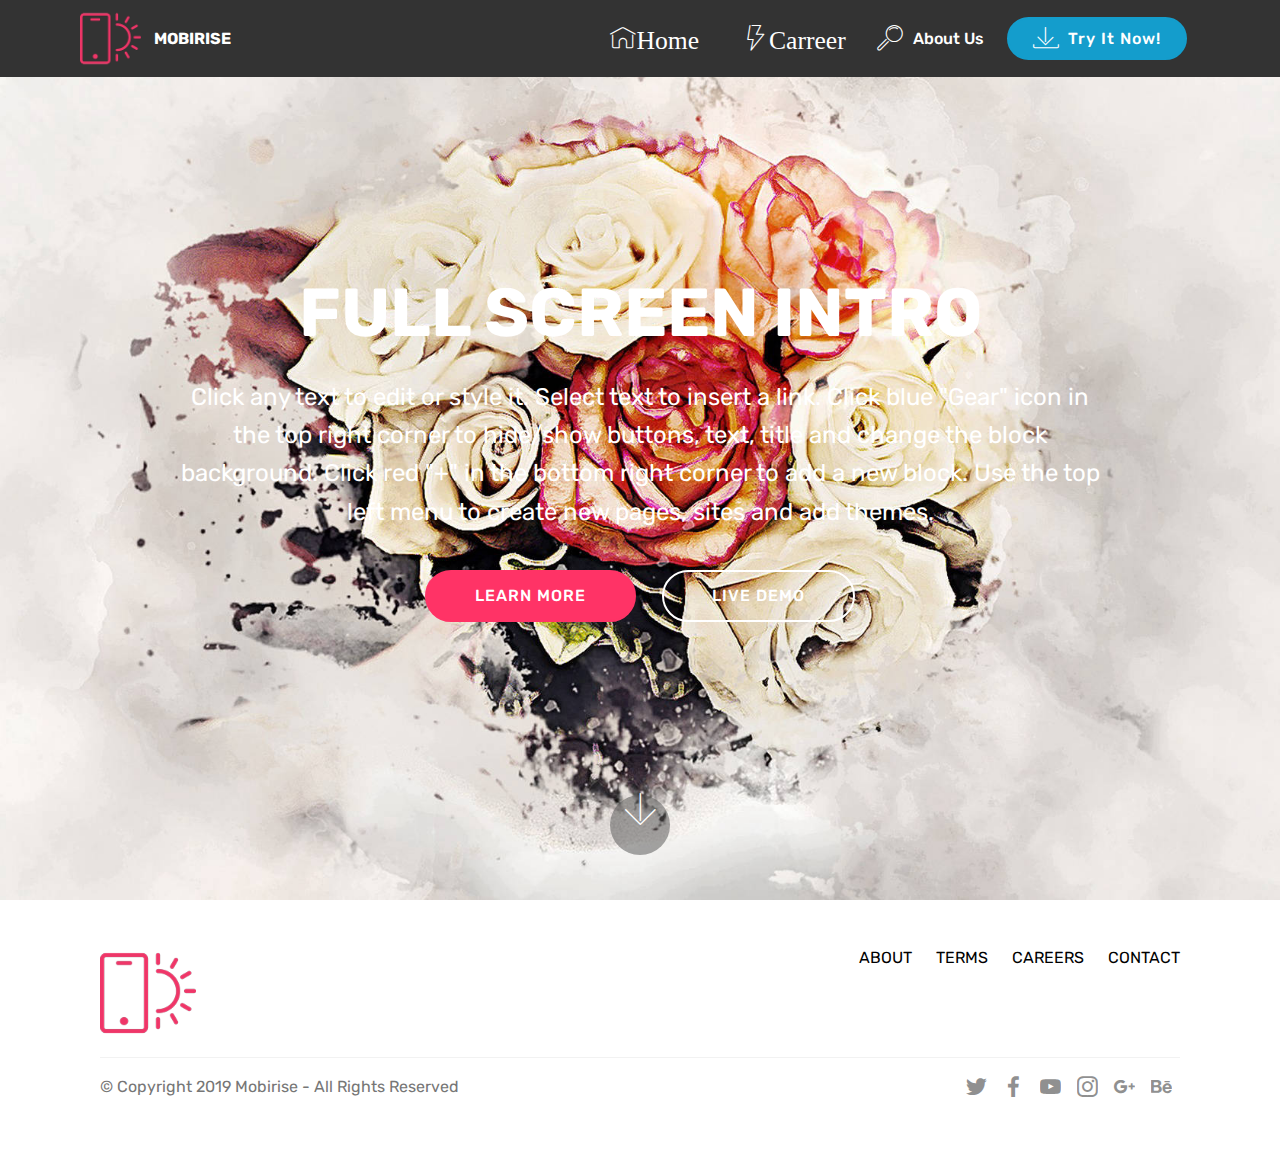
<file: index.html>
<!DOCTYPE html>
<html  >
<head>
  <!-- Site made with Mobirise Website Builder v4.10.7, https://mobirise.com -->
  <meta charset="UTF-8">
  <meta http-equiv="X-UA-Compatible" content="IE=edge">
  <meta name="generator" content="Mobirise v4.10.7, mobirise.com">
  <meta name="viewport" content="width=device-width, initial-scale=1, minimum-scale=1">
  <link rel="shortcut icon" href="assets/images/logo2.png" type="image/x-icon">
  <meta name="description" content="">
  
  <title>Home</title>
  <link rel="stylesheet" href="assets/web/assets/mobirise-icons/mobirise-icons.css">
  <link rel="stylesheet" href="assets/tether/tether.min.css">
  <link rel="stylesheet" href="assets/bootstrap/css/bootstrap.min.css">
  <link rel="stylesheet" href="assets/bootstrap/css/bootstrap-grid.min.css">
  <link rel="stylesheet" href="assets/bootstrap/css/bootstrap-reboot.min.css">
  <link rel="stylesheet" href="assets/dropdown/css/style.css">
  <link rel="stylesheet" href="assets/socicon/css/styles.css">
  <link rel="stylesheet" href="assets/theme/css/style.css">
  <link rel="stylesheet" href="assets/mobirise/css/mbr-additional.css" type="text/css">
  
  
  
</head>
<body>
  <section class="menu cid-qTkzRZLJNu" once="menu" id="menu1-0">

    

    <nav class="navbar navbar-expand beta-menu navbar-dropdown align-items-center navbar-fixed-top navbar-toggleable-sm">
        <button class="navbar-toggler navbar-toggler-right" type="button" data-toggle="collapse" data-target="#navbarSupportedContent" aria-controls="navbarSupportedContent" aria-expanded="false" aria-label="Toggle navigation">
            <div class="hamburger">
                <span></span>
                <span></span>
                <span></span>
                <span></span>
            </div>
        </button>
        <div class="menu-logo">
            <div class="navbar-brand">
                <span class="navbar-logo">
                    <a href="https://mobirise.com">
                         <img src="assets/images/logo2.png" alt="Mobirise" style="height: 3.8rem;">
                    </a>
                </span>
                <span class="navbar-caption-wrap">
                    <a class="navbar-caption text-white display-4" href="https://mobirise.com">
                        MOBIRISE
                    </a>
                </span>
            </div>
        </div>
        <div class="collapse navbar-collapse" id="navbarSupportedContent">
            <ul class="navbar-nav nav-dropdown" data-app-modern-menu="true"><li class="nav-item"><a class="nav-link link text-white display-4" href="index.html">
                        <span class="mbri-home mbr-iconfont mbr-iconfont-btn">Home&nbsp;</span></a></li><li class="nav-item">
                    <a class="nav-link link text-white display-4" href="page1.html"><span class="mbri-speed mbr-iconfont mbr-iconfont-btn">Carreer</span>
                        </a>
                </li>
                <li class="nav-item">
                    <a class="nav-link link text-white display-4" href="https://mobirise.com">
                        <span class="mbri-search mbr-iconfont mbr-iconfont-btn"></span>
                        About Us
                    </a>
                </li></ul>
            <div class="navbar-buttons mbr-section-btn"><a class="btn btn-sm btn-primary display-4" href="https://mobirise.com">
                    <span class="mbri-save mbr-iconfont mbr-iconfont-btn "></span>
                    Try It Now!
                </a></div>
        </div>
    </nav>
</section>

<section class="engine"><a href="https://mobirise.info/z">best free css templates</a></section><section class="cid-qTkA127IK8 mbr-fullscreen" id="header2-1">

    

    

    <div class="container align-center">
        <div class="row justify-content-md-center">
            <div class="mbr-white col-md-10">
                <h1 class="mbr-section-title mbr-bold pb-3 mbr-fonts-style display-1">
                    FULL SCREEN INTRO
                </h1>
                
                <p class="mbr-text pb-3 mbr-fonts-style display-5">
                    Click any text to edit or style it. Select text to insert a link. Click blue "Gear" icon in the top right corner to hide/show buttons, text, title and change the block background. Click red "+" in the bottom right corner to add a new block. Use the top left menu to create new pages, sites and add themes.
                </p>
                <div class="mbr-section-btn"><a class="btn btn-md btn-secondary display-4" href="https://mobirise.com">LEARN MORE</a>
                    <a class="btn btn-md btn-white-outline display-4" href="https://mobirise.com">LIVE DEMO</a></div>
            </div>
        </div>
    </div>
    <div class="mbr-arrow hidden-sm-down" aria-hidden="true">
        <a href="#next">
            <i class="mbri-down mbr-iconfont"></i>
        </a>
    </div>
</section>

<section class="cid-rzyjLTvReO" id="footer5-8">

    

    

    <div class="container">
        <div class="media-container-row">
            <div class="col-md-3">
                <div class="media-wrap">
                    <a href="https://mobirise.co/">
                       <img src="assets/images/logo2.png" alt="Mobirise">
                    </a>
                </div>
            </div>
            <div class="col-md-9">
                <p class="mbr-text align-right links mbr-fonts-style display-7">
                    <a href="#" class="text-black">ABOUT</a> &nbsp;&nbsp;&nbsp;&nbsp;
                    <a href="#" class="text-black">TERMS</a> &nbsp;&nbsp;&nbsp;&nbsp;
                    <a href="#" class="text-black">CAREERS</a> &nbsp;&nbsp;&nbsp;&nbsp;
                    <a href="#" class="text-black">CONTACT</a>
                </p>
            </div>
        </div>
        <div class="footer-lower">
            <div class="media-container-row">
                <div class="col-md-12">
                    <hr>
                </div>
            </div>
            <div class="media-container-row mbr-white">
                <div class="col-md-6 copyright">
                    <p class="mbr-text mbr-fonts-style display-7">
                        © Copyright 2019 Mobirise - All Rights Reserved
                    </p>
                </div>
                <div class="col-md-6">
                    <div class="social-list align-right">
                        <div class="soc-item">
                            <a href="https://twitter.com/mobirise" target="_blank">
                                <span class="socicon-twitter socicon mbr-iconfont mbr-iconfont-social"></span>
                            </a>
                        </div>
                        <div class="soc-item">
                            <a href="https://www.facebook.com/pages/Mobirise/1616226671953247" target="_blank">
                                <span class="socicon-facebook socicon mbr-iconfont mbr-iconfont-social"></span>
                            </a>
                        </div>
                        <div class="soc-item">
                            <a href="https://www.youtube.com/c/mobirise" target="_blank">
                                <span class="socicon-youtube socicon mbr-iconfont mbr-iconfont-social"></span>
                            </a>
                        </div>
                        <div class="soc-item">
                            <a href="https://instagram.com/mobirise" target="_blank">
                                <span class="socicon-instagram socicon mbr-iconfont mbr-iconfont-social"></span>
                            </a>
                        </div>
                        <div class="soc-item">
                            <a href="https://plus.google.com/u/0/+Mobirise" target="_blank">
                                <span class="socicon-googleplus socicon mbr-iconfont mbr-iconfont-social"></span>
                            </a>
                        </div>
                        <div class="soc-item">
                            <a href="https://www.behance.net/Mobirise" target="_blank">
                                <span class="socicon-behance socicon mbr-iconfont mbr-iconfont-social"></span>
                            </a>
                        </div>
                    </div>
                </div>
            </div>
        </div>
    </div>
</section>


  <script src="assets/web/assets/jquery/jquery.min.js"></script>
  <script src="assets/popper/popper.min.js"></script>
  <script src="assets/tether/tether.min.js"></script>
  <script src="assets/bootstrap/js/bootstrap.min.js"></script>
  <script src="assets/smoothscroll/smooth-scroll.js"></script>
  <script src="assets/dropdown/js/nav-dropdown.js"></script>
  <script src="assets/dropdown/js/navbar-dropdown.js"></script>
  <script src="assets/touchswipe/jquery.touch-swipe.min.js"></script>
  <script src="assets/theme/js/script.js"></script>
  
  
</body>
</html>
</file>
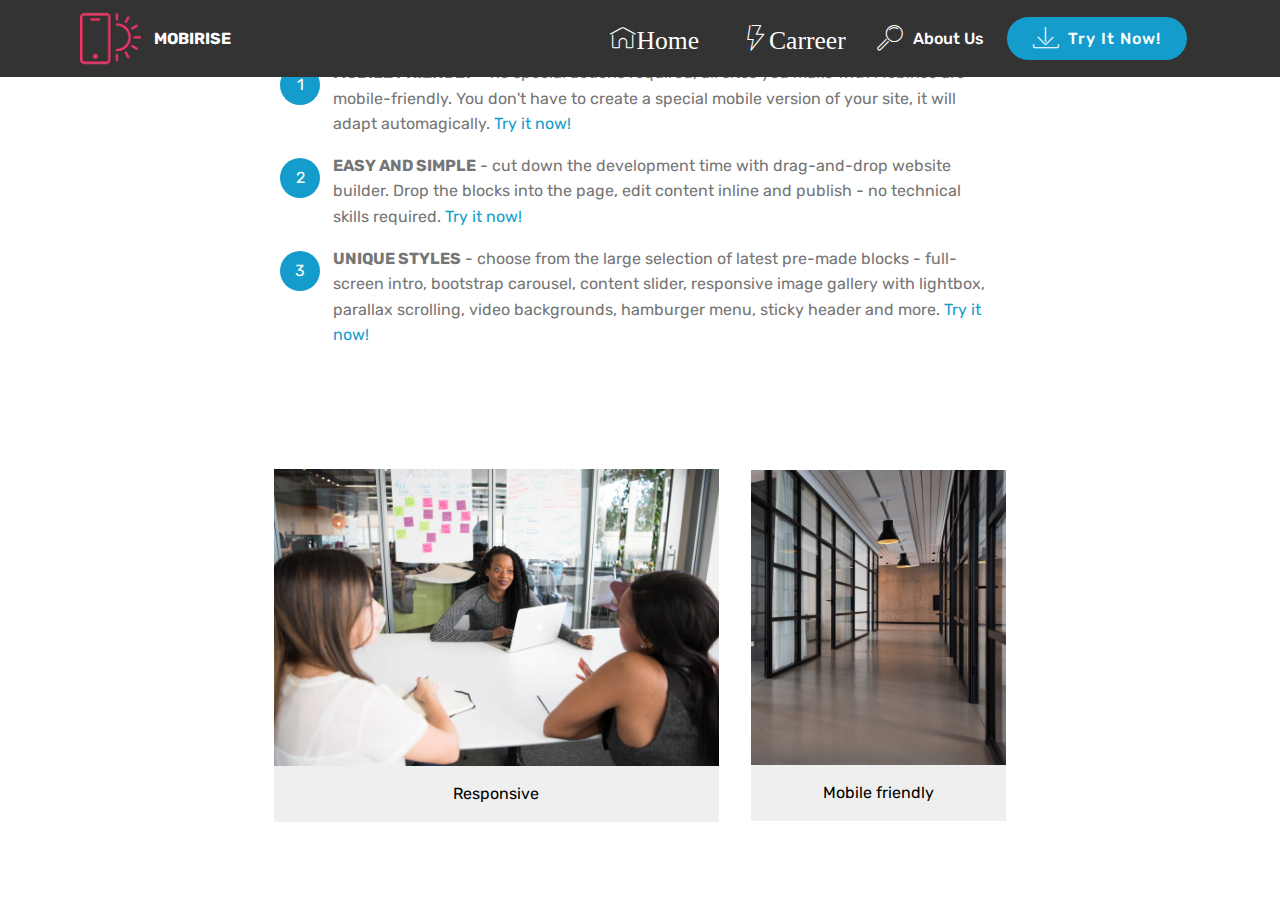
<file: page1.html>
<!DOCTYPE html>
<html  >
<head>
  <!-- Site made with Mobirise Website Builder v4.10.7, https://mobirise.com -->
  <meta charset="UTF-8">
  <meta http-equiv="X-UA-Compatible" content="IE=edge">
  <meta name="generator" content="Mobirise v4.10.7, mobirise.com">
  <meta name="viewport" content="width=device-width, initial-scale=1, minimum-scale=1">
  <link rel="shortcut icon" href="assets/images/logo2.png" type="image/x-icon">
  <meta name="description" content="Website Creator Description">
  
  <title>Carreer</title>
  <link rel="stylesheet" href="assets/web/assets/mobirise-icons/mobirise-icons.css">
  <link rel="stylesheet" href="assets/tether/tether.min.css">
  <link rel="stylesheet" href="assets/bootstrap/css/bootstrap.min.css">
  <link rel="stylesheet" href="assets/bootstrap/css/bootstrap-grid.min.css">
  <link rel="stylesheet" href="assets/bootstrap/css/bootstrap-reboot.min.css">
  <link rel="stylesheet" href="assets/dropdown/css/style.css">
  <link rel="stylesheet" href="assets/theme/css/style.css">
  <link rel="stylesheet" href="assets/mobirise/css/mbr-additional.css" type="text/css">
  
  
  
</head>
<body>
  <section class="menu cid-qTkzRZLJNu" once="menu" id="menu1-9">

    

    <nav class="navbar navbar-expand beta-menu navbar-dropdown align-items-center navbar-fixed-top navbar-toggleable-sm">
        <button class="navbar-toggler navbar-toggler-right" type="button" data-toggle="collapse" data-target="#navbarSupportedContent" aria-controls="navbarSupportedContent" aria-expanded="false" aria-label="Toggle navigation">
            <div class="hamburger">
                <span></span>
                <span></span>
                <span></span>
                <span></span>
            </div>
        </button>
        <div class="menu-logo">
            <div class="navbar-brand">
                <span class="navbar-logo">
                    <a href="https://mobirise.com">
                         <img src="assets/images/logo2.png" alt="Mobirise" style="height: 3.8rem;">
                    </a>
                </span>
                <span class="navbar-caption-wrap">
                    <a class="navbar-caption text-white display-4" href="https://mobirise.com">
                        MOBIRISE
                    </a>
                </span>
            </div>
        </div>
        <div class="collapse navbar-collapse" id="navbarSupportedContent">
            <ul class="navbar-nav nav-dropdown" data-app-modern-menu="true"><li class="nav-item"><a class="nav-link link text-white display-4" href="index.html">
                        <span class="mbri-home mbr-iconfont mbr-iconfont-btn">Home&nbsp;</span></a></li><li class="nav-item">
                    <a class="nav-link link text-white display-4" href="page1.html"><span class="mbri-speed mbr-iconfont mbr-iconfont-btn">Carreer</span>
                        </a>
                </li>
                <li class="nav-item">
                    <a class="nav-link link text-white display-4" href="https://mobirise.com">
                        <span class="mbri-search mbr-iconfont mbr-iconfont-btn"></span>
                        About Us
                    </a>
                </li></ul>
            <div class="navbar-buttons mbr-section-btn"><a class="btn btn-sm btn-primary display-4" href="https://mobirise.com">
                    <span class="mbri-save mbr-iconfont mbr-iconfont-btn "></span>
                    Try It Now!
                </a></div>
        </div>
    </nav>
</section>

<section class="engine"><a href="https://mobirise.info/v">free html templates</a></section><section class="mbr-section article content11 cid-rzylmDTBuM" id="content11-a">
     

    <div class="container">
        <div class="media-container-row">
            <div class="mbr-text counter-container col-12 col-md-8 mbr-fonts-style display-7">
                <ol>
                    <li><strong>MOBILE FRIENDLY</strong> - no special actions required, all sites you make with Mobirise are mobile-friendly. You don't have to create a special mobile version of your site, it will adapt automagically. <a href="https://mobirise.co/">Try it now!</a></li>
                    <li><strong>EASY AND SIMPLE</strong> - cut down the development time with drag-and-drop website builder. Drop the blocks into the page, edit content inline and publish - no technical skills required. <a href="https://mobirise.co/">Try it now!</a></li>
                    <li><strong>UNIQUE STYLES</strong> - choose from the large selection of latest pre-made blocks - full-screen intro, bootstrap carousel, content slider, responsive image gallery with lightbox, parallax scrolling, video backgrounds, hamburger menu, sticky header and more. <a href="https://mobirise.co/">Try it now!</a></li>
                </ol>
            </div>
        </div>
    </div>
</section>

<section class="cid-rzylo83xPW" id="content13-b">
    
    <div class="container">
            <div class="media-container-row" style="width: 66%;">
                <div class="img-item item1" style="width: 179%;">
                    <img src="assets/images/background2.jpg">
                    <div class="img-caption">
                        <p class="mbr-fonts-style align-center mbr-black display-7">
                            Responsive
                        </p>
                    </div>
                </div>
                <div class="img-item">
                    <img src="assets/images/background9.jpg">
                    <div class="img-caption">
                        <p class="mbr-fonts-style align-center mbr-black display-7">
                            Mobile friendly
                        </p>
                    </div>
                </div>
            </div>
    </div>
</section>


  <script src="assets/web/assets/jquery/jquery.min.js"></script>
  <script src="assets/popper/popper.min.js"></script>
  <script src="assets/tether/tether.min.js"></script>
  <script src="assets/bootstrap/js/bootstrap.min.js"></script>
  <script src="assets/smoothscroll/smooth-scroll.js"></script>
  <script src="assets/dropdown/js/nav-dropdown.js"></script>
  <script src="assets/dropdown/js/navbar-dropdown.js"></script>
  <script src="assets/touchswipe/jquery.touch-swipe.min.js"></script>
  <script src="assets/theme/js/script.js"></script>
  
  
</body>
</html>
</file>
<file: assets/web/assets/mobirise-icons/mobirise-icons.css>
@font-face {
  font-family: 'MobiriseIcons';
  src:  url('mobirise-icons.eot?spat4u');
  src:  url('mobirise-icons.eot?spat4u#iefix') format('embedded-opentype'),
    url('mobirise-icons.ttf?spat4u') format('truetype'),
    url('mobirise-icons.woff?spat4u') format('woff'),
    url('mobirise-icons.svg?spat4u#MobiriseIcons') format('svg');
  font-weight: normal;
  font-style: normal;
}

[class^="mbri-"], [class*=" mbri-"] {
  /* use !important to prevent issues with browser extensions that change fonts */
  font-family: MobiriseIcons !important;
  speak: none;
  font-style: normal;
  font-weight: normal;
  font-variant: normal;
  text-transform: none;
  line-height: 1;

  /* Better Font Rendering =========== */
  -webkit-font-smoothing: antialiased;
  -moz-osx-font-smoothing: grayscale;
}

.mbri-add-submenu:before {
  content: "\e900";
}
.mbri-alert:before {
  content: "\e901";
}
.mbri-align-center:before {
  content: "\e902";
}
.mbri-align-justify:before {
  content: "\e903";
}
.mbri-align-left:before {
  content: "\e904";
}
.mbri-align-right:before {
  content: "\e905";
}
.mbri-android:before {
  content: "\e906";
}
.mbri-apple:before {
  content: "\e907";
}
.mbri-arrow-down:before {
  content: "\e908";
}
.mbri-arrow-next:before {
  content: "\e909";
}
.mbri-arrow-prev:before {
  content: "\e90a";
}
.mbri-arrow-up:before {
  content: "\e90b";
}
.mbri-bold:before {
  content: "\e90c";
}
.mbri-bookmark:before {
  content: "\e90d";
}
.mbri-bootstrap:before {
  content: "\e90e";
}
.mbri-briefcase:before {
  content: "\e90f";
}
.mbri-browse:before {
  content: "\e910";
}
.mbri-bulleted-list:before {
  content: "\e911";
}
.mbri-calendar:before {
  content: "\e912";
}
.mbri-camera:before {
  content: "\e913";
}
.mbri-cart-add:before {
  content: "\e914";
}
.mbri-cart-full:before {
  content: "\e915";
}
.mbri-cash:before {
  content: "\e916";
}
.mbri-change-style:before {
  content: "\e917";
}
.mbri-chat:before {
  content: "\e918";
}
.mbri-clock:before {
  content: "\e919";
}
.mbri-close:before {
  content: "\e91a";
}
.mbri-cloud:before {
  content: "\e91b";
}
.mbri-code:before {
  content: "\e91c";
}
.mbri-contact-form:before {
  content: "\e91d";
}
.mbri-credit-card:before {
  content: "\e91e";
}
.mbri-cursor-click:before {
  content: "\e91f";
}
.mbri-cust-feedback:before {
  content: "\e920";
}
.mbri-database:before {
  content: "\e921";
}
.mbri-delivery:before {
  content: "\e922";
}
.mbri-desktop:before {
  content: "\e923";
}
.mbri-devices:before {
  content: "\e924";
}
.mbri-down:before {
  content: "\e925";
}
.mbri-download:before {
  content: "\e989";
}
.mbri-drag-n-drop:before {
  content: "\e927";
}
.mbri-drag-n-drop2:before {
  content: "\e928";
}
.mbri-edit:before {
  content: "\e929";
}
.mbri-edit2:before {
  content: "\e92a";
}
.mbri-error:before {
  content: "\e92b";
}
.mbri-extension:before {
  content: "\e92c";
}
.mbri-features:before {
  content: "\e92d";
}
.mbri-file:before {
  content: "\e92e";
}
.mbri-flag:before {
  content: "\e92f";
}
.mbri-folder:before {
  content: "\e930";
}
.mbri-gift:before {
  content: "\e931";
}
.mbri-github:before {
  content: "\e932";
}
.mbri-globe:before {
  content: "\e933";
}
.mbri-globe-2:before {
  content: "\e934";
}
.mbri-growing-chart:before {
  content: "\e935";
}
.mbri-hearth:before {
  content: "\e936";
}
.mbri-help:before {
  content: "\e937";
}
.mbri-home:before {
  content: "\e938";
}
.mbri-hot-cup:before {
  content: "\e939";
}
.mbri-idea:before {
  content: "\e93a";
}
.mbri-image-gallery:before {
  content: "\e93b";
}
.mbri-image-slider:before {
  content: "\e93c";
}
.mbri-info:before {
  content: "\e93d";
}
.mbri-italic:before {
  content: "\e93e";
}
.mbri-key:before {
  content: "\e93f";
}
.mbri-laptop:before {
  content: "\e940";
}
.mbri-layers:before {
  content: "\e941";
}
.mbri-left-right:before {
  content: "\e942";
}
.mbri-left:before {
  content: "\e943";
}
.mbri-letter:before {
  content: "\e944";
}
.mbri-like:before {
  content: "\e945";
}
.mbri-link:before {
  content: "\e946";
}
.mbri-lock:before {
  content: "\e947";
}
.mbri-login:before {
  content: "\e948";
}
.mbri-logout:before {
  content: "\e949";
}
.mbri-magic-stick:before {
  content: "\e94a";
}
.mbri-map-pin:before {
  content: "\e94b";
}
.mbri-menu:before {
  content: "\e94c";
}
.mbri-mobile:before {
  content: "\e94d";
}
.mbri-mobile2:before {
  content: "\e94e";
}
.mbri-mobirise:before {
  content: "\e94f";
}
.mbri-more-horizontal:before {
  content: "\e950";
}
.mbri-more-vertical:before {
  content: "\e951";
}
.mbri-music:before {
  content: "\e952";
}
.mbri-new-file:before {
  content: "\e953";
}
.mbri-numbered-list:before {
  content: "\e954";
}
.mbri-opened-folder:before {
  content: "\e955";
}
.mbri-pages:before {
  content: "\e956";
}
.mbri-paper-plane:before {
  content: "\e957";
}
.mbri-paperclip:before {
  content: "\e958";
}
.mbri-photo:before {
  content: "\e959";
}
.mbri-photos:before {
  content: "\e95a";
}
.mbri-pin:before {
  content: "\e95b";
}
.mbri-play:before {
  content: "\e95c";
}
.mbri-plus:before {
  content: "\e95d";
}
.mbri-preview:before {
  content: "\e95e";
}
.mbri-print:before {
  content: "\e95f";
}
.mbri-protect:before {
  content: "\e960";
}
.mbri-question:before {
  content: "\e961";
}
.mbri-quote-left:before {
  content: "\e962";
}
.mbri-quote-right:before {
  content: "\e963";
}
.mbri-refresh:before {
  content: "\e964";
}
.mbri-responsive:before {
  content: "\e965";
}
.mbri-right:before {
  content: "\e966";
}
.mbri-rocket:before {
  content: "\e967";
}
.mbri-sad-face:before {
  content: "\e968";
}
.mbri-sale:before {
  content: "\e969";
}
.mbri-save:before {
  content: "\e96a";
}
.mbri-search:before {
  content: "\e96b";
}
.mbri-setting:before {
  content: "\e96c";
}
.mbri-setting2:before {
  content: "\e96d";
}
.mbri-setting3:before {
  content: "\e96e";
}
.mbri-share:before {
  content: "\e96f";
}
.mbri-shopping-bag:before {
  content: "\e970";
}
.mbri-shopping-basket:before {
  content: "\e971";
}
.mbri-shopping-cart:before {
  content: "\e972";
}
.mbri-sites:before {
  content: "\e973";
}
.mbri-smile-face:before {
  content: "\e974";
}
.mbri-speed:before {
  content: "\e975";
}
.mbri-star:before {
  content: "\e976";
}
.mbri-success:before {
  content: "\e977";
}
.mbri-sun:before {
  content: "\e978";
}
.mbri-sun2:before {
  content: "\e979";
}
.mbri-tablet:before {
  content: "\e97a";
}
.mbri-tablet-vertical:before {
  content: "\e97b";
}
.mbri-target:before {
  content: "\e97c";
}
.mbri-timer:before {
  content: "\e97d";
}
.mbri-to-ftp:before {
  content: "\e97e";
}
.mbri-to-local-drive:before {
  content: "\e97f";
}
.mbri-touch-swipe:before {
  content: "\e980";
}
.mbri-touch:before {
  content: "\e981";
}
.mbri-trash:before {
  content: "\e982";
}
.mbri-underline:before {
  content: "\e983";
}
.mbri-unlink:before {
  content: "\e984";
}
.mbri-unlock:before {
  content: "\e985";
}
.mbri-up-down:before {
  content: "\e986";
}
.mbri-up:before {
  content: "\e987";
}
.mbri-update:before {
  content: "\e988";
}
.mbri-upload:before {
 content: "\e926"; 
}
.mbri-user:before {
  content: "\e98a";
}
.mbri-user2:before {
  content: "\e98b";
}
.mbri-users:before {
  content: "\e98c";
}
.mbri-video:before {
  content: "\e98d";
}
.mbri-video-play:before {
  content: "\e98e";
}
.mbri-watch:before {
  content: "\e98f";
}
.mbri-website-theme:before {
  content: "\e990";
}
.mbri-wifi:before {
  content: "\e991";
}
.mbri-windows:before {
  content: "\e992";
}
.mbri-zoom-out:before {
  content: "\e993";
}
.mbri-redo:before {
  content: "\e994";
}
.mbri-undo:before {
  content: "\e995";
}
</file>
<file: assets/dropdown/css/style.css>
.navbar-dropdown {
  left: 0;
  padding: 0;
  position: absolute;
  right: 0;
  top: 0;
  transition: all 0.45s ease;
  z-index: 1030;
  background: #282828; }
  .navbar-dropdown .navbar-logo {
    margin-right: 0.8rem;
    transition: margin 0.3s ease-in-out;
    vertical-align: middle; }
    .navbar-dropdown .navbar-logo img {
      height: 3.125rem;
      transition: all 0.3s ease-in-out; }
    .navbar-dropdown .navbar-logo.mbr-iconfont {
      font-size: 3.125rem;
      line-height: 3.125rem; }
  .navbar-dropdown .navbar-caption {
    font-weight: 700;
    white-space: normal;
    vertical-align: -4px;
    line-height: 3.125rem !important; }
    .navbar-dropdown .navbar-caption, .navbar-dropdown .navbar-caption:hover {
      color: inherit;
      text-decoration: none; }
  .navbar-dropdown .mbr-iconfont + .navbar-caption {
    vertical-align: -1px; }
  .navbar-dropdown.navbar-fixed-top {
    position: fixed; }
  .navbar-dropdown .navbar-brand span {
    vertical-align: -4px; }
  .navbar-dropdown.bg-color.transparent {
    background: none; }
  .navbar-dropdown.navbar-short .navbar-brand {
    padding: 0.625rem 0; }
    .navbar-dropdown.navbar-short .navbar-brand span {
      vertical-align: -1px; }
  .navbar-dropdown.navbar-short .navbar-caption {
    line-height: 2.375rem !important;
    vertical-align: -2px; }
  .navbar-dropdown.navbar-short .navbar-logo {
    margin-right: 0.5rem; }
    .navbar-dropdown.navbar-short .navbar-logo img {
      height: 2.375rem; }
    .navbar-dropdown.navbar-short .navbar-logo.mbr-iconfont {
      font-size: 2.375rem;
      line-height: 2.375rem; }
  .navbar-dropdown.navbar-short .mbr-table-cell {
    height: 3.625rem; }
  .navbar-dropdown .navbar-close {
    left: 0.6875rem;
    position: fixed;
    top: 0.75rem;
    z-index: 1000; }
  .navbar-dropdown .hamburger-icon {
    content: "";
    display: inline-block;
    vertical-align: middle;
    width: 16px;
    -webkit-box-shadow: 0 -6px 0 1px #282828,0 0 0 1px #282828,0 6px 0 1px #282828;
    -moz-box-shadow: 0 -6px 0 1px #282828,0 0 0 1px #282828,0 6px 0 1px #282828;
    box-shadow: 0 -6px 0 1px #282828,0 0 0 1px #282828,0 6px 0 1px #282828; }

.dropdown-menu .dropdown-toggle[data-toggle="dropdown-submenu"]::after {
  border-bottom: 0.35em solid transparent;
  border-left: 0.35em solid;
  border-right: 0;
  border-top: 0.35em solid transparent;
  margin-left: 0.3rem; }

.dropdown-menu .dropdown-item:focus {
  outline: 0; }

.nav-dropdown {
  font-size: 0.75rem;
  font-weight: 500;
  height: auto !important; }
  .nav-dropdown .nav-btn {
    padding-left: 1rem; }
  .nav-dropdown .link {
    margin: .667em 1.667em;
    font-weight: 500;
    padding: 0;
    transition: color .2s ease-in-out; }
    .nav-dropdown .link.dropdown-toggle {
      margin-right: 2.583em; }
      .nav-dropdown .link.dropdown-toggle::after {
        margin-left: .25rem;
        border-top: 0.35em solid;
        border-right: 0.35em solid transparent;
        border-left: 0.35em solid transparent;
        border-bottom: 0; }
      .nav-dropdown .link.dropdown-toggle[aria-expanded="true"] {
        margin: 0;
        padding: 0.667em 3.263em  0.667em 1.667em; }
  .nav-dropdown .link::after,
  .nav-dropdown .dropdown-item::after {
    color: inherit; }
  .nav-dropdown .btn {
    font-size: 0.75rem;
    font-weight: 700;
    letter-spacing: 0;
    margin-bottom: 0;
    padding-left: 1.25rem;
    padding-right: 1.25rem; }
  .nav-dropdown .dropdown-menu {
    border-radius: 0;
    border: 0;
    left: 0;
    margin: 0;
    padding-bottom: 1.25rem;
    padding-top: 1.25rem;
    position: relative; }
  .nav-dropdown .dropdown-submenu {
    margin-left: 0.125rem;
    top: 0; }
  .nav-dropdown .dropdown-item {
    font-weight: 500;
    line-height: 2;
    padding: 0.3846em 4.615em 0.3846em 1.5385em;
    position: relative;
    transition: color .2s ease-in-out, background-color .2s ease-in-out; }
    .nav-dropdown .dropdown-item::after {
      margin-top: -0.3077em;
      position: absolute;
      right: 1.1538em;
      top: 50%; }
    .nav-dropdown .dropdown-item:focus, .nav-dropdown .dropdown-item:hover {
      background: none; }

@media (max-width: 767px) {
  .nav-dropdown.navbar-toggleable-sm {
    bottom: 0;
    display: none;
    left: 0;
    overflow-x: hidden;
    position: fixed;
    top: 0;
    transform: translateX(-100%);
    -ms-transform: translateX(-100%);
    -webkit-transform: translateX(-100%);
    width: 18.75rem;
    z-index: 999; } }
.nav-dropdown.navbar-toggleable-xl {
  bottom: 0;
  display: none;
  left: 0;
  overflow-x: hidden;
  position: fixed;
  top: 0;
  transform: translateX(-100%);
  -ms-transform: translateX(-100%);
  -webkit-transform: translateX(-100%);
  width: 18.75rem;
  z-index: 999; }

.nav-dropdown-sm {
  display: block !important;
  overflow-x: hidden;
  overflow: auto;
  padding-top: 3.875rem; }
  .nav-dropdown-sm::after {
    content: "";
    display: block;
    height: 3rem;
    width: 100%; }
  .nav-dropdown-sm.collapse.in ~ .navbar-close {
    display: block !important; }
  .nav-dropdown-sm.collapsing, .nav-dropdown-sm.collapse.in {
    transform: translateX(0);
    -ms-transform: translateX(0);
    -webkit-transform: translateX(0);
    transition: all 0.25s ease-out;
    -webkit-transition: all 0.25s ease-out;
    background: #282828; }
  .nav-dropdown-sm.collapsing[aria-expanded="false"] {
    transform: translateX(-100%);
    -ms-transform: translateX(-100%);
    -webkit-transform: translateX(-100%); }
  .nav-dropdown-sm .nav-item {
    display: block;
    margin-left: 0 !important;
    padding-left: 0; }
  .nav-dropdown-sm .link,
  .nav-dropdown-sm .dropdown-item {
    border-top: 1px dotted rgba(255, 255, 255, 0.1);
    font-size: 0.8125rem;
    line-height: 1.6;
    margin: 0 !important;
    padding: 0.875rem 2.4rem 0.875rem 1.5625rem !important;
    position: relative;
    white-space: normal; }
    .nav-dropdown-sm .link:focus, .nav-dropdown-sm .link:hover,
    .nav-dropdown-sm .dropdown-item:focus,
    .nav-dropdown-sm .dropdown-item:hover {
      background: rgba(0, 0, 0, 0.2) !important;
      color: #c0a375; }
  .nav-dropdown-sm .nav-btn {
    position: relative;
    padding: 1.5625rem 1.5625rem 0 1.5625rem; }
    .nav-dropdown-sm .nav-btn::before {
      border-top: 1px dotted rgba(255, 255, 255, 0.1);
      content: "";
      left: 0;
      position: absolute;
      top: 0;
      width: 100%; }
    .nav-dropdown-sm .nav-btn + .nav-btn {
      padding-top: 0.625rem; }
      .nav-dropdown-sm .nav-btn + .nav-btn::before {
        display: none; }
  .nav-dropdown-sm .btn {
    padding: 0.625rem 0; }
  .nav-dropdown-sm .dropdown-toggle[data-toggle="dropdown-submenu"]::after {
    margin-left: .25rem;
    border-top: 0.35em solid;
    border-right: 0.35em solid transparent;
    border-left: 0.35em solid transparent;
    border-bottom: 0; }
  .nav-dropdown-sm .dropdown-toggle[data-toggle="dropdown-submenu"][aria-expanded="true"]::after {
    border-top: 0;
    border-right: 0.35em solid transparent;
    border-left: 0.35em solid transparent;
    border-bottom: 0.35em solid; }
  .nav-dropdown-sm .dropdown-menu {
    margin: 0;
    padding: 0;
    position: relative;
    top: 0;
    left: 0;
    width: 100%;
    border: 0;
    float: none;
    border-radius: 0;
    background: none; }
  .nav-dropdown-sm .dropdown-submenu {
    left: 100%;
    margin-left: 0.125rem;
    margin-top: -1.25rem;
    top: 0; }

.navbar-toggleable-sm .nav-dropdown .dropdown-menu {
  position: absolute; }

.navbar-toggleable-sm .nav-dropdown .dropdown-submenu {
  left: 100%;
  margin-left: 0.125rem;
  margin-top: -1.25rem;
  top: 0; }

.navbar-toggleable-sm.opened .nav-dropdown .dropdown-menu {
  position: relative; }

.navbar-toggleable-sm.opened .nav-dropdown .dropdown-submenu {
  left: 0;
  margin-left: 00rem;
  margin-top: 0rem;
  top: 0; }

.is-builder .nav-dropdown.collapsing {
  transition: none !important; }

/*# sourceMappingURL=style.css.map */
</file>
<file: assets/socicon/css/styles.css>
@charset "UTF-8";

@font-face {
  font-family: "socicon";
  src:url("../fonts/socicon.eot");
  src:url("../fonts/socicon.eot?#iefix") format("embedded-opentype"),
    url("../fonts/socicon.woff") format("woff"),
    url("../fonts/socicon.ttf") format("truetype"),
    url("../fonts/socicon.svg#socicon") format("svg");
  font-weight: normal;
  font-style: normal;

}

[data-icon]:before {
  font-family: "socicon" !important;
  content: attr(data-icon);
  font-style: normal !important;
  font-weight: normal !important;
  font-variant: normal !important;
  text-transform: none !important;
  speak: none;
  line-height: 1;
  -webkit-font-smoothing: antialiased;
  -moz-osx-font-smoothing: grayscale;
}

[class^="socicon-"]:before,
[class*=" socicon-"]:before {
  font-family: "socicon" !important;
  font-style: normal !important;
  font-weight: normal !important;
  font-variant: normal !important;
  text-transform: none !important;
  speak: none;
  line-height: 1;
  -webkit-font-smoothing: antialiased;
  -moz-osx-font-smoothing: grayscale;
}

.socicon-modelmayhem:before {
  content: "\e000";
}
.socicon-mixcloud:before {
  content: "\e001";
}
.socicon-drupal:before {
  content: "\e002";
}
.socicon-swarm:before {
  content: "\e003";
}
.socicon-istock:before {
  content: "\e004";
}
.socicon-yammer:before {
  content: "\e005";
}
.socicon-ello:before {
  content: "\e006";
}
.socicon-stackoverflow:before {
  content: "\e007";
}
.socicon-persona:before {
  content: "\e008";
}
.socicon-triplej:before {
  content: "\e009";
}
.socicon-houzz:before {
  content: "\e00a";
}
.socicon-rss:before {
  content: "\e00b";
}
.socicon-paypal:before {
  content: "\e00c";
}
.socicon-odnoklassniki:before {
  content: "\e00d";
}
.socicon-airbnb:before {
  content: "\e00e";
}
.socicon-periscope:before {
  content: "\e00f";
}
.socicon-outlook:before {
  content: "\e010";
}
.socicon-coderwall:before {
  content: "\e011";
}
.socicon-tripadvisor:before {
  content: "\e012";
}
.socicon-appnet:before {
  content: "\e013";
}
.socicon-goodreads:before {
  content: "\e014";
}
.socicon-tripit:before {
  content: "\e015";
}
.socicon-lanyrd:before {
  content: "\e016";
}
.socicon-slideshare:before {
  content: "\e017";
}
.socicon-buffer:before {
  content: "\e018";
}
.socicon-disqus:before {
  content: "\e019";
}
.socicon-vkontakte:before {
  content: "\e01a";
}
.socicon-whatsapp:before {
  content: "\e01b";
}
.socicon-patreon:before {
  content: "\e01c";
}
.socicon-storehouse:before {
  content: "\e01d";
}
.socicon-pocket:before {
  content: "\e01e";
}
.socicon-mail:before {
  content: "\e01f";
}
.socicon-blogger:before {
  content: "\e020";
}
.socicon-technorati:before {
  content: "\e021";
}
.socicon-reddit:before {
  content: "\e022";
}
.socicon-dribbble:before {
  content: "\e023";
}
.socicon-stumbleupon:before {
  content: "\e024";
}
.socicon-digg:before {
  content: "\e025";
}
.socicon-envato:before {
  content: "\e026";
}
.socicon-behance:before {
  content: "\e027";
}
.socicon-delicious:before {
  content: "\e028";
}
.socicon-deviantart:before {
  content: "\e029";
}
.socicon-forrst:before {
  content: "\e02a";
}
.socicon-play:before {
  content: "\e02b";
}
.socicon-zerply:before {
  content: "\e02c";
}
.socicon-wikipedia:before {
  content: "\e02d";
}
.socicon-apple:before {
  content: "\e02e";
}
.socicon-flattr:before {
  content: "\e02f";
}
.socicon-github:before {
  content: "\e030";
}
.socicon-renren:before {
  content: "\e031";
}
.socicon-friendfeed:before {
  content: "\e032";
}
.socicon-newsvine:before {
  content: "\e033";
}
.socicon-identica:before {
  content: "\e034";
}
.socicon-bebo:before {
  content: "\e035";
}
.socicon-zynga:before {
  content: "\e036";
}
.socicon-steam:before {
  content: "\e037";
}
.socicon-xbox:before {
  content: "\e038";
}
.socicon-windows:before {
  content: "\e039";
}
.socicon-qq:before {
  content: "\e03a";
}
.socicon-douban:before {
  content: "\e03b";
}
.socicon-meetup:before {
  content: "\e03c";
}
.socicon-playstation:before {
  content: "\e03d";
}
.socicon-android:before {
  content: "\e03e";
}
.socicon-snapchat:before {
  content: "\e03f";
}
.socicon-twitter:before {
  content: "\e040";
}
.socicon-facebook:before {
  content: "\e041";
}
.socicon-googleplus:before {
  content: "\e042";
}
.socicon-pinterest:before {
  content: "\e043";
}
.socicon-foursquare:before {
  content: "\e044";
}
.socicon-yahoo:before {
  content: "\e045";
}
.socicon-skype:before {
  content: "\e046";
}
.socicon-yelp:before {
  content: "\e047";
}
.socicon-feedburner:before {
  content: "\e048";
}
.socicon-linkedin:before {
  content: "\e049";
}
.socicon-viadeo:before {
  content: "\e04a";
}
.socicon-xing:before {
  content: "\e04b";
}
.socicon-myspace:before {
  content: "\e04c";
}
.socicon-soundcloud:before {
  content: "\e04d";
}
.socicon-spotify:before {
  content: "\e04e";
}
.socicon-grooveshark:before {
  content: "\e04f";
}
.socicon-lastfm:before {
  content: "\e050";
}
.socicon-youtube:before {
  content: "\e051";
}
.socicon-vimeo:before {
  content: "\e052";
}
.socicon-dailymotion:before {
  content: "\e053";
}
.socicon-vine:before {
  content: "\e054";
}
.socicon-flickr:before {
  content: "\e055";
}
.socicon-500px:before {
  content: "\e056";
}
.socicon-wordpress:before {
  content: "\e058";
}
.socicon-tumblr:before {
  content: "\e059";
}
.socicon-twitch:before {
  content: "\e05a";
}
.socicon-8tracks:before {
  content: "\e05b";
}
.socicon-amazon:before {
  content: "\e05c";
}
.socicon-icq:before {
  content: "\e05d";
}
.socicon-smugmug:before {
  content: "\e05e";
}
.socicon-ravelry:before {
  content: "\e05f";
}
.socicon-weibo:before {
  content: "\e060";
}
.socicon-baidu:before {
  content: "\e061";
}
.socicon-angellist:before {
  content: "\e062";
}
.socicon-ebay:before {
  content: "\e063";
}
.socicon-imdb:before {
  content: "\e064";
}
.socicon-stayfriends:before {
  content: "\e065";
}
.socicon-residentadvisor:before {
  content: "\e066";
}
.socicon-google:before {
  content: "\e067";
}
.socicon-yandex:before {
  content: "\e068";
}
.socicon-sharethis:before {
  content: "\e069";
}
.socicon-bandcamp:before {
  content: "\e06a";
}
.socicon-itunes:before {
  content: "\e06b";
}
.socicon-deezer:before {
  content: "\e06c";
}
.socicon-telegram:before {
  content: "\e06e";
}
.socicon-openid:before {
  content: "\e06f";
}
.socicon-amplement:before {
  content: "\e070";
}
.socicon-viber:before {
  content: "\e071";
}
.socicon-zomato:before {
  content: "\e072";
}
.socicon-draugiem:before {
  content: "\e074";
}
.socicon-endomodo:before {
  content: "\e075";
}
.socicon-filmweb:before {
  content: "\e076";
}
.socicon-stackexchange:before {
  content: "\e077";
}
.socicon-wykop:before {
  content: "\e078";
}
.socicon-teamspeak:before {
  content: "\e079";
}
.socicon-teamviewer:before {
  content: "\e07a";
}
.socicon-ventrilo:before {
  content: "\e07b";
}
.socicon-younow:before {
  content: "\e07c";
}
.socicon-raidcall:before {
  content: "\e07d";
}
.socicon-mumble:before {
  content: "\e07e";
}
.socicon-medium:before {
  content: "\e06d";
}
.socicon-bebee:before {
  content: "\e07f";
}
.socicon-hitbox:before {
  content: "\e080";
}
.socicon-reverbnation:before {
  content: "\e081";
}
.socicon-formulr:before {
  content: "\e082";
}
.socicon-instagram:before {
  content: "\e057";
}
.socicon-battlenet:before {
  content: "\e083";
}
.socicon-chrome:before {
  content: "\e084";
}
.socicon-discord:before {
  content: "\e086";
}
.socicon-issuu:before {
  content: "\e087";
}
.socicon-macos:before {
  content: "\e088";
}
.socicon-firefox:before {
  content: "\e089";
}
.socicon-opera:before {
  content: "\e08d";
}
.socicon-keybase:before {
  content: "\e090";
}
.socicon-alliance:before {
  content: "\e091";
}
.socicon-livejournal:before {
  content: "\e092";
}
.socicon-googlephotos:before {
  content: "\e093";
}
.socicon-horde:before {
  content: "\e094";
}
.socicon-etsy:before {
  content: "\e095";
}
.socicon-zapier:before {
  content: "\e096";
}
.socicon-google-scholar:before {
  content: "\e097";
}
.socicon-researchgate:before {
  content: "\e098";
}
.socicon-wechat:before {
  content: "\e099";
}
.socicon-strava:before {
  content: "\e09a";
}
.socicon-line:before {
  content: "\e09b";
}
.socicon-lyft:before {
  content: "\e09c";
}
.socicon-uber:before {
  content: "\e09d";
}
.socicon-songkick:before {
  content: "\e09e";
}
.socicon-viewbug:before {
  content: "\e09f";
}
.socicon-googlegroups:before {
  content: "\e0a0";
}
.socicon-quora:before {
  content: "\e073";
}
.socicon-diablo:before {
  content: "\e085";
}
.socicon-blizzard:before {
  content: "\e0a1";
}
.socicon-hearthstone:before {
  content: "\e08b";
}
.socicon-heroes:before {
  content: "\e08a";
}
.socicon-overwatch:before {
  content: "\e08c";
}
.socicon-warcraft:before {
  content: "\e08e";
}
.socicon-starcraft:before {
  content: "\e08f";
}
.socicon-beam:before {
  content: "\e0a2";
}
.socicon-curse:before {
  content: "\e0a3";
}
.socicon-player:before {
  content: "\e0a4";
}
.socicon-streamjar:before {
  content: "\e0a5";
}
.socicon-nintendo:before {
  content: "\e0a6";
}
.socicon-hellocoton:before {
  content: "\e0a7";
}
</file>
<file: assets/theme/css/style.css>
/*!
 * Mobirise v4 theme (https://mobirise.com/)
 * Copyright 2017 Mobirise
 */
section {
  background-color: #eeeeee;
}

section,
.container,
.container-fluid {
  position: relative;
  word-wrap: break-word;
}

a.mbr-iconfont:hover {
  text-decoration: none;
}

.article .lead p, .article .lead ul, .article .lead ol, .article .lead pre, .article .lead blockquote {
  margin-bottom: 0;
}

a {
  font-style: normal;
  font-weight: 400;
  cursor: pointer;
}

a, a:hover {
  text-decoration: none;
}

figure {
  margin-bottom: 0;
}

body {
  color: #232323;
}

h1, h2, h3, h4, h5, h6,
.h1, .h2, .h3, .h4, .h5, .h6,
.display-1, .display-2, .display-3, .display-4 {
  line-height: 1;
  word-break: break-word;
  word-wrap: break-word;
}

b, strong {
  font-weight: bold;
}

blockquote {
  padding: 10px 0 10px 20px;
  position: relative;
  border-left: 2px solid;
  border-color: #ff3366;
}

input:-webkit-autofill, input:-webkit-autofill:hover, input:-webkit-autofill:focus, input:-webkit-autofill:active {
  transition-delay: 9999s;
  transition-property: background-color, color;
}

textarea[type="hidden"] {
  display: none;
}

body {
  position: relative;
}

section {
  background-position: 50% 50%;
  background-repeat: no-repeat;
  background-size: cover;
}

section .mbr-background-video,
section .mbr-background-video-preview {
  position: absolute;
  bottom: 0;
  left: 0;
  right: 0;
  top: 0;
}

.hidden {
  visibility: hidden;
}

.mbr-z-index20 {
  z-index: 20;
}

/*! Base colors */
.mbr-white {
  color: #ffffff;
}

.mbr-black {
  color: #000000;
}

.mbr-bg-white {
  background-color: #ffffff;
}

.mbr-bg-black {
  background-color: #000000;
}

/*! Text-aligns */
.align-left {
  text-align: left;
}

.align-center {
  text-align: center;
}

.align-right {
  text-align: right;
}

@media (max-width: 767px) {
  .align-left, .align-center, .align-right, .mbr-section-btn, .mbr-section-title {
    text-align: center;
  }
}

/*! Font-weight  */
.mbr-light {
  font-weight: 300;
}

.mbr-regular {
  font-weight: 400;
}

.mbr-semibold {
  font-weight: 500;
}

.mbr-bold {
  font-weight: 700;
}

/*! Media  */
.media-size-item {
  -webkit-flex: 1 1 auto;
  -moz-flex: 1 1 auto;
  -ms-flex: 1 1 auto;
  -o-flex: 1 1 auto;
  flex: 1 1 auto;
}

.media-content {
  -webkit-flex-basis: 100%;
  flex-basis: 100%;
}

.media-container-row {
  display: -ms-flexbox;
  display: -webkit-flex;
  display: flex;
  -webkit-flex-direction: row;
  -ms-flex-direction: row;
  flex-direction: row;
  -webkit-flex-wrap: wrap;
  -ms-flex-wrap: wrap;
  flex-wrap: wrap;
  -webkit-justify-content: center;
  -ms-flex-pack: center;
  justify-content: center;
  -webkit-align-content: center;
  -ms-flex-line-pack: center;
  align-content: center;
  -webkit-align-items: start;
  -ms-flex-align: start;
  align-items: start;
}

.media-container-row .media-size-item {
  width: 400px;
}

.media-container-column {
  display: -ms-flexbox;
  display: -webkit-flex;
  display: flex;
  -webkit-flex-direction: column;
  -ms-flex-direction: column;
  flex-direction: column;
  -webkit-flex-wrap: wrap;
  -ms-flex-wrap: wrap;
  flex-wrap: wrap;
  -webkit-justify-content: center;
  -ms-flex-pack: center;
  justify-content: center;
  -webkit-align-content: center;
  -ms-flex-line-pack: center;
  align-content: center;
  -webkit-align-items: stretch;
  -ms-flex-align: stretch;
  align-items: stretch;
}

.media-container-column > * {
  width: 100%;
}

@media (min-width: 992px) {
  .media-container-row {
    -webkit-flex-wrap: nowrap;
    -ms-flex-wrap: nowrap;
    flex-wrap: nowrap;
  }
}

figure {
  overflow: hidden;
}

figure[mbr-media-size] {
  transition: width 0.1s;
}

.mbr-figure img, .mbr-figure iframe {
  display: block;
  width: 100%;
}

.card {
  background-color: transparent;
  border: none;
}

.card-box {
  width: 100%;
}

.card-img {
  text-align: center;
  flex-shrink: 0;
  -webkit-flex-shrink: 0;
}

.media {
  max-width: 100%;
  margin: 0 auto;
}

.mbr-figure {
  -ms-flex-item-align: center;
  -ms-grid-row-align: center;
  -webkit-align-self: center;
  align-self: center;
}

.media-container > div {
  max-width: 100%;
}

.mbr-figure img, .card-img img {
  width: 100%;
}

@media (max-width: 991px) {
  .media-size-item {
    width: auto !important;
  }
  .media {
    width: auto;
  }
  .mbr-figure {
    width: 100% !important;
  }
}

/*! Buttons */
.mbr-section-btn {
  margin-left: -.25rem;
  margin-right: -.25rem;
  font-size: 0;
}

nav .mbr-section-btn {
  margin-left: 0rem;
  margin-right: 0rem;
}

/*! Btn icon margin */
.btn .mbr-iconfont, .btn.btn-sm .mbr-iconfont {
  cursor: pointer;
  margin-right: 0.5rem;
}

.btn.btn-md .mbr-iconfont, .btn.btn-md .mbr-iconfont {
  margin-right: 0.8rem;
}

.mbr-regular {
  font-weight: 400;
}

.mbr-semibold {
  font-weight: 500;
}

.mbr-bold {
  font-weight: 700;
}

[type="submit"] {
  -webkit-appearance: none;
}

/*! Full-screen */
.mbr-fullscreen .mbr-overlay {
  min-height: 100vh;
}

.mbr-fullscreen {
  display: flex;
  display: -webkit-flex;
  display: -moz-flex;
  display: -ms-flex;
  display: -o-flex;
  align-items: center;
  -webkit-align-items: center;
  min-height: 100vh;
  padding-top: 3rem;
  padding-bottom: 3rem;
}

/*! Map */
.map {
  height: 25rem;
  position: relative;
}

.map iframe {
  width: 100%;
  height: 100%;
}

/* Form */
.form-asterisk {
  font-family: initial;
  position: absolute;
  top: -2px;
  font-weight: normal;
}

/*! Scroll to top arrow */
.mbr-arrow-up {
  bottom: 25px;
  right: 90px;
  position: fixed;
  text-align: right;
  z-index: 5000;
  color: #ffffff;
  font-size: 32px;
  transform: rotate(180deg);
  -webkit-transform: rotate(180deg);
}

.mbr-arrow-up a {
  background: rgba(0, 0, 0, 0.2);
  border-radius: 3px;
  color: #fff;
  display: inline-block;
  height: 60px;
  width: 60px;
  outline-style: none !important;
  position: relative;
  text-decoration: none;
  transition: all .3s ease-in-out;
  cursor: pointer;
  text-align: center;
}

.mbr-arrow-up a:hover {
  background-color: rgba(0, 0, 0, 0.4);
}

.mbr-arrow-up a i {
  line-height: 60px;
}

.mbr-arrow-up-icon {
  display: block;
  color: #fff;
}

.mbr-arrow-up-icon::before {
  content: "\203a";
  display: inline-block;
  font-family: serif;
  font-size: 32px;
  line-height: 1;
  font-style: normal;
  position: relative;
  top: 6px;
  left: -4px;
  -webkit-transform: rotate(-90deg);
  transform: rotate(-90deg);
}

/*! Arrow Down */
.mbr-arrow {
  position: absolute;
  bottom: 45px;
  left: 50%;
  width: 60px;
  height: 60px;
  cursor: pointer;
  background-color: rgba(80, 80, 80, 0.5);
  border-radius: 50%;
  -webkit-transform: translateX(-50%);
  transform: translateX(-50%);
}

.mbr-arrow > a {
  display: inline-block;
  text-decoration: none;
  outline-style: none;
  -webkit-animation: arrowdown 1.7s ease-in-out infinite;
  animation: arrowdown 1.7s ease-in-out infinite;
}

.mbr-arrow > a > i {
  position: absolute;
  top: -2px;
  left: 15px;
  font-size: 2rem;
}

@keyframes arrowdown {
  0% {
    transform: translateY(0px);
    -webkit-transform: translateY(0px);
  }
  50% {
    transform: translateY(-5px);
    -webkit-transform: translateY(-5px);
  }
  100% {
    transform: translateY(0px);
    -webkit-transform: translateY(0px);
  }
}

@-webkit-keyframes arrowdown {
  0% {
    transform: translateY(0px);
    -webkit-transform: translateY(0px);
  }
  50% {
    transform: translateY(-5px);
    -webkit-transform: translateY(-5px);
  }
  100% {
    transform: translateY(0px);
    -webkit-transform: translateY(0px);
  }
}

@media (max-width: 500px) {
  .mbr-arrow-up {
    left: 50%;
    right: auto;
    transform: translateX(-50%) rotate(180deg);
    -webkit-transform: translateX(-50%) rotate(180deg);
  }
}

/*Gradients animation*/
@keyframes gradient-animation {
  from {
    background-position: 0% 100%;
    animation-timing-function: ease-in-out;
  }
  to {
    background-position: 100% 0%;
    animation-timing-function: ease-in-out;
  }
}

@-webkit-keyframes gradient-animation {
  from {
    background-position: 0% 100%;
    animation-timing-function: ease-in-out;
  }
  to {
    background-position: 100% 0%;
    animation-timing-function: ease-in-out;
  }
}

.bg-gradient {
  background-size: 200% 200%;
  animation: gradient-animation 5s infinite alternate;
  -webkit-animation: gradient-animation 5s infinite alternate;
}

.menu .navbar-brand {
  display: -webkit-flex;
}

.menu .navbar-brand span {
  display: flex;
  display: -webkit-flex;
}

.menu .navbar-brand .navbar-caption-wrap {
  display: -webkit-flex;
}

.menu .navbar-brand .navbar-logo img {
  display: -webkit-flex;
}

@media (min-width: 768px) and (max-width: 1023px) {
  .menu .navbar-toggleable-sm .navbar-nav {
    display: -webkit-box;
    display: -webkit-flex;
    display: -ms-flexbox;
  }
}

@media (max-width: 1023px) {
  .menu .navbar-collapse {
    max-height: 93.5vh;
  }
  .menu .navbar-collapse.show {
    overflow: auto;
  }
}

@media (min-width: 1024px) {
  .menu .navbar-nav.nav-dropdown {
    display: -webkit-flex;
  }
  .menu .navbar-toggleable-sm .navbar-collapse {
    display: -webkit-flex !important;
  }
  .menu .collapsed .navbar-collapse {
    max-height: 93.5vh;
  }
  .menu .collapsed .navbar-collapse.show {
    overflow: auto;
  }
}

@media (max-width: 767px) {
  .menu .navbar-collapse {
    max-height: 80vh;
  }
}

.navbar {
  display: -webkit-flex;
  -webkit-flex-wrap: wrap;
  -webkit-align-items: center;
  -webkit-justify-content: space-between;
}

.navbar-collapse {
  -webkit-flex-basis: 100%;
  -webkit-flex-grow: 1;
  -webkit-align-items: center;
}

.nav-dropdown .link {
  padding: .667em 1.667em !important;
  margin: 0 !important;
}

.nav {
  display: -webkit-flex;
  -webkit-flex-wrap: wrap;
}

.row {
  display: -webkit-flex;
  -webkit-flex-wrap: wrap;
}

.justify-content-center {
  -webkit-justify-content: center;
}

.form-inline {
  display: -webkit-flex;
  -webkit-flex-flow: row wrap;
  -webkit-align-items: center;
}

.card-wrapper {
  -webkit-flex: 1;
}

.carousel-control {
  z-index: 10;
  display: -webkit-flex;
  -webkit-align-items: center;
  -webkit-justify-content: center;
}

.carousel-controls {
  display: -webkit-flex;
}

.media {
  display: -webkit-flex;
}

.form-group:focus {
  outline: none;
}

.jq-selectbox__select {
  padding: 1.07em .5em;
  position: absolute;
  top: 0;
  left: 0;
  width: 100%;
}

.jq-selectbox__dropdown {
  position: absolute;
  top: 100% !important;
  left: 0 !important;
  width: 100% !important;
}

.jq-selectbox__trigger-arrow {
  transform: translateY(-50%);
}

.jq-selectbox li {
  padding: 1.07em .5em;
}

input[type="range"] {
  padding-left: 0 !important;
  padding-right: 0 !important;
}

.modal-dialog, .modal-content {
  height: 100%;
}

.modal-dialog .carousel-inner {
  height: 100%;
  height: -webkit-fill-available;
  height: fill-available;
}

.carousel-item {
  text-align: center;
}

.carousel-item img {
  margin: auto;
}
.engine {
	position: absolute;
	text-indent: -2400px;
	text-align: center;
	padding: 0;
	top: 0;
	left: -2400px;
}
</file>
<file: assets/mobirise/css/mbr-additional.css>
@import url(https://fonts.googleapis.com/css?family=Rubik:300,300i,400,400i,500,500i,700,700i,900,900i);





body {
  font-style: normal;
  line-height: 1.5;
}
.mbr-section-title {
  font-style: normal;
  line-height: 1.2;
}
.mbr-section-subtitle {
  line-height: 1.3;
}
.mbr-text {
  font-style: normal;
  line-height: 1.6;
}
.display-1 {
  font-family: 'Rubik', sans-serif;
  font-size: 4.25rem;
}
.display-1 > .mbr-iconfont {
  font-size: 6.8rem;
}
.display-2 {
  font-family: 'Rubik', sans-serif;
  font-size: 3rem;
}
.display-2 > .mbr-iconfont {
  font-size: 4.8rem;
}
.display-4 {
  font-family: 'Rubik', sans-serif;
  font-size: 1rem;
}
.display-4 > .mbr-iconfont {
  font-size: 1.6rem;
}
.display-5 {
  font-family: 'Rubik', sans-serif;
  font-size: 1.5rem;
}
.display-5 > .mbr-iconfont {
  font-size: 2.4rem;
}
.display-7 {
  font-family: 'Rubik', sans-serif;
  font-size: 1rem;
}
.display-7 > .mbr-iconfont {
  font-size: 1.6rem;
}
/* ---- Fluid typography for mobile devices ---- */
/* 1.4 - font scale ratio ( bootstrap == 1.42857 ) */
/* 100vw - current viewport width */
/* (48 - 20)  48 == 48rem == 768px, 20 == 20rem == 320px(minimal supported viewport) */
/* 0.65 - min scale variable, may vary */
@media (max-width: 768px) {
  .display-1 {
    font-size: 3.4rem;
    font-size: calc( 2.1374999999999997rem + (4.25 - 2.1374999999999997) * ((100vw - 20rem) / (48 - 20)));
    line-height: calc( 1.4 * (2.1374999999999997rem + (4.25 - 2.1374999999999997) * ((100vw - 20rem) / (48 - 20))));
  }
  .display-2 {
    font-size: 2.4rem;
    font-size: calc( 1.7rem + (3 - 1.7) * ((100vw - 20rem) / (48 - 20)));
    line-height: calc( 1.4 * (1.7rem + (3 - 1.7) * ((100vw - 20rem) / (48 - 20))));
  }
  .display-4 {
    font-size: 0.8rem;
    font-size: calc( 1rem + (1 - 1) * ((100vw - 20rem) / (48 - 20)));
    line-height: calc( 1.4 * (1rem + (1 - 1) * ((100vw - 20rem) / (48 - 20))));
  }
  .display-5 {
    font-size: 1.2rem;
    font-size: calc( 1.175rem + (1.5 - 1.175) * ((100vw - 20rem) / (48 - 20)));
    line-height: calc( 1.4 * (1.175rem + (1.5 - 1.175) * ((100vw - 20rem) / (48 - 20))));
  }
}
/* Buttons */
.btn {
  font-weight: 500;
  border-width: 2px;
  font-style: normal;
  letter-spacing: 1px;
  margin: .4rem .8rem;
  white-space: normal;
  -webkit-transition: all 0.3s ease-in-out;
  -moz-transition: all 0.3s ease-in-out;
  transition: all 0.3s ease-in-out;
  display: inline-flex;
  align-items: center;
  justify-content: center;
  word-break: break-word;
  -webkit-align-items: center;
  -webkit-justify-content: center;
  display: -webkit-inline-flex;
  padding: 1rem 3rem;
  border-radius: 3px;
}
.btn-sm {
  font-weight: 500;
  letter-spacing: 1px;
  -webkit-transition: all 0.3s ease-in-out;
  -moz-transition: all 0.3s ease-in-out;
  transition: all 0.3s ease-in-out;
  padding: 0.6rem 1.5rem;
  border-radius: 3px;
}
.btn-md {
  font-weight: 500;
  letter-spacing: 1px;
  margin: .4rem .8rem !important;
  -webkit-transition: all 0.3s ease-in-out;
  -moz-transition: all 0.3s ease-in-out;
  transition: all 0.3s ease-in-out;
  padding: 1rem 3rem;
  border-radius: 3px;
}
.btn-lg {
  font-weight: 500;
  letter-spacing: 1px;
  margin: .4rem .8rem !important;
  -webkit-transition: all 0.3s ease-in-out;
  -moz-transition: all 0.3s ease-in-out;
  transition: all 0.3s ease-in-out;
  padding: 1.2rem 3.2rem;
  border-radius: 3px;
}
.bg-primary {
  background-color: #149dcc !important;
}
.bg-success {
  background-color: #f7ed4a !important;
}
.bg-info {
  background-color: #82786e !important;
}
.bg-warning {
  background-color: #879a9f !important;
}
.bg-danger {
  background-color: #b1a374 !important;
}
.btn-primary,
.btn-primary:active {
  background-color: #149dcc !important;
  border-color: #149dcc !important;
  color: #ffffff !important;
}
.btn-primary:hover,
.btn-primary:focus,
.btn-primary.focus,
.btn-primary.active {
  color: #ffffff !important;
  background-color: #0d6786 !important;
  border-color: #0d6786 !important;
}
.btn-primary.disabled,
.btn-primary:disabled {
  color: #ffffff !important;
  background-color: #0d6786 !important;
  border-color: #0d6786 !important;
}
.btn-secondary,
.btn-secondary:active {
  background-color: #ff3366 !important;
  border-color: #ff3366 !important;
  color: #ffffff !important;
}
.btn-secondary:hover,
.btn-secondary:focus,
.btn-secondary.focus,
.btn-secondary.active {
  color: #ffffff !important;
  background-color: #e50039 !important;
  border-color: #e50039 !important;
}
.btn-secondary.disabled,
.btn-secondary:disabled {
  color: #ffffff !important;
  background-color: #e50039 !important;
  border-color: #e50039 !important;
}
.btn-info,
.btn-info:active {
  background-color: #82786e !important;
  border-color: #82786e !important;
  color: #ffffff !important;
}
.btn-info:hover,
.btn-info:focus,
.btn-info.focus,
.btn-info.active {
  color: #ffffff !important;
  background-color: #59524b !important;
  border-color: #59524b !important;
}
.btn-info.disabled,
.btn-info:disabled {
  color: #ffffff !important;
  background-color: #59524b !important;
  border-color: #59524b !important;
}
.btn-success,
.btn-success:active {
  background-color: #f7ed4a !important;
  border-color: #f7ed4a !important;
  color: #3f3c03 !important;
}
.btn-success:hover,
.btn-success:focus,
.btn-success.focus,
.btn-success.active {
  color: #3f3c03 !important;
  background-color: #eadd0a !important;
  border-color: #eadd0a !important;
}
.btn-success.disabled,
.btn-success:disabled {
  color: #3f3c03 !important;
  background-color: #eadd0a !important;
  border-color: #eadd0a !important;
}
.btn-warning,
.btn-warning:active {
  background-color: #879a9f !important;
  border-color: #879a9f !important;
  color: #ffffff !important;
}
.btn-warning:hover,
.btn-warning:focus,
.btn-warning.focus,
.btn-warning.active {
  color: #ffffff !important;
  background-color: #617479 !important;
  border-color: #617479 !important;
}
.btn-warning.disabled,
.btn-warning:disabled {
  color: #ffffff !important;
  background-color: #617479 !important;
  border-color: #617479 !important;
}
.btn-danger,
.btn-danger:active {
  background-color: #b1a374 !important;
  border-color: #b1a374 !important;
  color: #ffffff !important;
}
.btn-danger:hover,
.btn-danger:focus,
.btn-danger.focus,
.btn-danger.active {
  color: #ffffff !important;
  background-color: #8b7d4e !important;
  border-color: #8b7d4e !important;
}
.btn-danger.disabled,
.btn-danger:disabled {
  color: #ffffff !important;
  background-color: #8b7d4e !important;
  border-color: #8b7d4e !important;
}
.btn-white {
  color: #333333 !important;
}
.btn-white,
.btn-white:active {
  background-color: #ffffff !important;
  border-color: #ffffff !important;
  color: #808080 !important;
}
.btn-white:hover,
.btn-white:focus,
.btn-white.focus,
.btn-white.active {
  color: #808080 !important;
  background-color: #d9d9d9 !important;
  border-color: #d9d9d9 !important;
}
.btn-white.disabled,
.btn-white:disabled {
  color: #808080 !important;
  background-color: #d9d9d9 !important;
  border-color: #d9d9d9 !important;
}
.btn-black,
.btn-black:active {
  background-color: #333333 !important;
  border-color: #333333 !important;
  color: #ffffff !important;
}
.btn-black:hover,
.btn-black:focus,
.btn-black.focus,
.btn-black.active {
  color: #ffffff !important;
  background-color: #0d0d0d !important;
  border-color: #0d0d0d !important;
}
.btn-black.disabled,
.btn-black:disabled {
  color: #ffffff !important;
  background-color: #0d0d0d !important;
  border-color: #0d0d0d !important;
}
.btn-primary-outline,
.btn-primary-outline:active {
  background: none;
  border-color: #0b566f;
  color: #0b566f;
}
.btn-primary-outline:hover,
.btn-primary-outline:focus,
.btn-primary-outline.focus,
.btn-primary-outline.active {
  color: #ffffff;
  background-color: #149dcc;
  border-color: #149dcc;
}
.btn-primary-outline.disabled,
.btn-primary-outline:disabled {
  color: #ffffff !important;
  background-color: #149dcc !important;
  border-color: #149dcc !important;
}
.btn-secondary-outline,
.btn-secondary-outline:active {
  background: none;
  border-color: #cc0033;
  color: #cc0033;
}
.btn-secondary-outline:hover,
.btn-secondary-outline:focus,
.btn-secondary-outline.focus,
.btn-secondary-outline.active {
  color: #ffffff;
  background-color: #ff3366;
  border-color: #ff3366;
}
.btn-secondary-outline.disabled,
.btn-secondary-outline:disabled {
  color: #ffffff !important;
  background-color: #ff3366 !important;
  border-color: #ff3366 !important;
}
.btn-info-outline,
.btn-info-outline:active {
  background: none;
  border-color: #4b453f;
  color: #4b453f;
}
.btn-info-outline:hover,
.btn-info-outline:focus,
.btn-info-outline.focus,
.btn-info-outline.active {
  color: #ffffff;
  background-color: #82786e;
  border-color: #82786e;
}
.btn-info-outline.disabled,
.btn-info-outline:disabled {
  color: #ffffff !important;
  background-color: #82786e !important;
  border-color: #82786e !important;
}
.btn-success-outline,
.btn-success-outline:active {
  background: none;
  border-color: #d2c609;
  color: #d2c609;
}
.btn-success-outline:hover,
.btn-success-outline:focus,
.btn-success-outline.focus,
.btn-success-outline.active {
  color: #3f3c03;
  background-color: #f7ed4a;
  border-color: #f7ed4a;
}
.btn-success-outline.disabled,
.btn-success-outline:disabled {
  color: #3f3c03 !important;
  background-color: #f7ed4a !important;
  border-color: #f7ed4a !important;
}
.btn-warning-outline,
.btn-warning-outline:active {
  background: none;
  border-color: #55666b;
  color: #55666b;
}
.btn-warning-outline:hover,
.btn-warning-outline:focus,
.btn-warning-outline.focus,
.btn-warning-outline.active {
  color: #ffffff;
  background-color: #879a9f;
  border-color: #879a9f;
}
.btn-warning-outline.disabled,
.btn-warning-outline:disabled {
  color: #ffffff !important;
  background-color: #879a9f !important;
  border-color: #879a9f !important;
}
.btn-danger-outline,
.btn-danger-outline:active {
  background: none;
  border-color: #7a6e45;
  color: #7a6e45;
}
.btn-danger-outline:hover,
.btn-danger-outline:focus,
.btn-danger-outline.focus,
.btn-danger-outline.active {
  color: #ffffff;
  background-color: #b1a374;
  border-color: #b1a374;
}
.btn-danger-outline.disabled,
.btn-danger-outline:disabled {
  color: #ffffff !important;
  background-color: #b1a374 !important;
  border-color: #b1a374 !important;
}
.btn-black-outline,
.btn-black-outline:active {
  background: none;
  border-color: #000000;
  color: #000000;
}
.btn-black-outline:hover,
.btn-black-outline:focus,
.btn-black-outline.focus,
.btn-black-outline.active {
  color: #ffffff;
  background-color: #333333;
  border-color: #333333;
}
.btn-black-outline.disabled,
.btn-black-outline:disabled {
  color: #ffffff !important;
  background-color: #333333 !important;
  border-color: #333333 !important;
}
.btn-white-outline,
.btn-white-outline:active,
.btn-white-outline.active {
  background: none;
  border-color: #ffffff;
  color: #ffffff;
}
.btn-white-outline:hover,
.btn-white-outline:focus,
.btn-white-outline.focus {
  color: #333333;
  background-color: #ffffff;
  border-color: #ffffff;
}
.text-primary {
  color: #149dcc !important;
}
.text-secondary {
  color: #ff3366 !important;
}
.text-success {
  color: #f7ed4a !important;
}
.text-info {
  color: #82786e !important;
}
.text-warning {
  color: #879a9f !important;
}
.text-danger {
  color: #b1a374 !important;
}
.text-white {
  color: #ffffff !important;
}
.text-black {
  color: #000000 !important;
}
a.text-primary:hover,
a.text-primary:focus {
  color: #0b566f !important;
}
a.text-secondary:hover,
a.text-secondary:focus {
  color: #cc0033 !important;
}
a.text-success:hover,
a.text-success:focus {
  color: #d2c609 !important;
}
a.text-info:hover,
a.text-info:focus {
  color: #4b453f !important;
}
a.text-warning:hover,
a.text-warning:focus {
  color: #55666b !important;
}
a.text-danger:hover,
a.text-danger:focus {
  color: #7a6e45 !important;
}
a.text-white:hover,
a.text-white:focus {
  color: #b3b3b3 !important;
}
a.text-black:hover,
a.text-black:focus {
  color: #4d4d4d !important;
}
.alert-success {
  background-color: #70c770;
}
.alert-info {
  background-color: #82786e;
}
.alert-warning {
  background-color: #879a9f;
}
.alert-danger {
  background-color: #b1a374;
}
.mbr-section-btn a.btn:not(.btn-form) {
  border-radius: 100px;
}
.mbr-section-btn a.btn:not(.btn-form):hover,
.mbr-section-btn a.btn:not(.btn-form):focus {
  box-shadow: none !important;
}
.mbr-section-btn a.btn:not(.btn-form):hover,
.mbr-section-btn a.btn:not(.btn-form):focus {
  box-shadow: 0 10px 40px 0 rgba(0, 0, 0, 0.2) !important;
  -webkit-box-shadow: 0 10px 40px 0 rgba(0, 0, 0, 0.2) !important;
}
.mbr-gallery-filter li a {
  border-radius: 100px !important;
}
.mbr-gallery-filter li.active .btn {
  background-color: #149dcc;
  border-color: #149dcc;
  color: #ffffff;
}
.mbr-gallery-filter li.active .btn:focus {
  box-shadow: none;
}
.nav-tabs .nav-link {
  border-radius: 100px !important;
}
.btn-form {
  border-radius: 0;
}
.btn-form:hover {
  cursor: pointer;
}
a,
a:hover {
  color: #149dcc;
}
.mbr-plan-header.bg-primary .mbr-plan-subtitle,
.mbr-plan-header.bg-primary .mbr-plan-price-desc {
  color: #b4e6f8;
}
.mbr-plan-header.bg-success .mbr-plan-subtitle,
.mbr-plan-header.bg-success .mbr-plan-price-desc {
  color: #ffffff;
}
.mbr-plan-header.bg-info .mbr-plan-subtitle,
.mbr-plan-header.bg-info .mbr-plan-price-desc {
  color: #beb8b2;
}
.mbr-plan-header.bg-warning .mbr-plan-subtitle,
.mbr-plan-header.bg-warning .mbr-plan-price-desc {
  color: #ced6d8;
}
.mbr-plan-header.bg-danger .mbr-plan-subtitle,
.mbr-plan-header.bg-danger .mbr-plan-price-desc {
  color: #dfd9c6;
}
/* Scroll to top button*/
.scrollToTop_wraper {
  display: none;
}
#scrollToTop a i:before {
  content: '';
  position: absolute;
  height: 40%;
  top: 25%;
  background: #fff;
  width: 2px;
  left: calc(50% - 1px);
}
#scrollToTop a i:after {
  content: '';
  position: absolute;
  display: block;
  border-top: 2px solid #fff;
  border-right: 2px solid #fff;
  width: 40%;
  height: 40%;
  left: 30%;
  bottom: 30%;
  transform: rotate(135deg);
  -webkit-transform: rotate(135deg);
}
/* Others*/
.note-check a[data-value=Rubik] {
  font-style: normal;
}
.mbr-arrow a {
  color: #ffffff;
}
@media (max-width: 767px) {
  .mbr-arrow {
    display: none;
  }
}
.form-control-label {
  position: relative;
  cursor: pointer;
  margin-bottom: .357em;
  padding: 0;
}
.alert {
  color: #ffffff;
  border-radius: 0;
  border: 0;
  font-size: .875rem;
  line-height: 1.5;
  margin-bottom: 1.875rem;
  padding: 1.25rem;
  position: relative;
}
.alert.alert-form::after {
  background-color: inherit;
  bottom: -7px;
  content: "";
  display: block;
  height: 14px;
  left: 50%;
  margin-left: -7px;
  position: absolute;
  transform: rotate(45deg);
  width: 14px;
  -webkit-transform: rotate(45deg);
}
.form-control {
  background-color: #f5f5f5;
  box-shadow: none;
  color: #565656;
  font-family: 'Rubik', sans-serif;
  font-size: 1rem;
  line-height: 1.43;
  min-height: 3.5em;
  padding: 1.07em .5em;
}
.form-control > .mbr-iconfont {
  font-size: 1.6rem;
}
.form-control,
.form-control:focus {
  border: 1px solid #e8e8e8;
}
.form-active .form-control:invalid {
  border-color: red;
}
.mbr-overlay {
  background-color: #000;
  bottom: 0;
  left: 0;
  opacity: .5;
  position: absolute;
  right: 0;
  top: 0;
  z-index: 0;
  pointer-events: none;
}
blockquote {
  font-style: italic;
  padding: 10px 0 10px 20px;
  font-size: 1.09rem;
  position: relative;
  border-color: #149dcc;
  border-width: 3px;
}
ul,
ol,
pre,
blockquote {
  margin-bottom: 2.3125rem;
}
pre {
  background: #f4f4f4;
  padding: 10px 24px;
  white-space: pre-wrap;
}
.inactive {
  -webkit-user-select: none;
  -moz-user-select: none;
  -ms-user-select: none;
  user-select: none;
  pointer-events: none;
  -webkit-user-drag: none;
  user-drag: none;
}
.mbr-section__comments .row {
  justify-content: center;
  -webkit-justify-content: center;
}
/* Forms */
.mbr-form .btn {
  margin: .4rem 0;
}
.mbr-form .input-group-btn a.btn {
  border-radius: 100px !important;
}
.mbr-form .input-group-btn a.btn:hover {
  box-shadow: 0 10px 40px 0 rgba(0, 0, 0, 0.2);
}
.mbr-form .input-group-btn button[type="submit"] {
  border-radius: 100px !important;
  padding: 1rem 3rem;
}
.mbr-form .input-group-btn button[type="submit"]:hover {
  box-shadow: 0 10px 40px 0 rgba(0, 0, 0, 0.2);
}
.form2 .form-control {
  border-top-left-radius: 100px;
  border-bottom-left-radius: 100px;
}
.form2 .input-group-btn a.btn {
  border-top-left-radius: 0 !important;
  border-bottom-left-radius: 0 !important;
}
.form2 .input-group-btn button[type="submit"] {
  border-top-left-radius: 0 !important;
  border-bottom-left-radius: 0 !important;
}
.form3 input[type="email"] {
  border-radius: 100px !important;
}
@media (max-width: 349px) {
  .form2 input[type="email"] {
    border-radius: 100px !important;
  }
  .form2 .input-group-btn a.btn {
    border-radius: 100px !important;
  }
  .form2 .input-group-btn button[type="submit"] {
    border-radius: 100px !important;
  }
}
@media (max-width: 767px) {
  .btn {
    font-size: .75rem !important;
  }
  .btn .mbr-iconfont {
    font-size: 1rem !important;
  }
}
/* Social block */
.btn-social {
  font-size: 20px;
  border-radius: 50%;
  padding: 0;
  width: 44px;
  height: 44px;
  line-height: 44px;
  text-align: center;
  position: relative;
  border: 2px solid #c0a375;
  border-color: #149dcc;
  color: #232323;
  cursor: pointer;
}
.btn-social i {
  top: 0;
  line-height: 44px;
  width: 44px;
}
.btn-social:hover {
  color: #fff;
  background: #149dcc;
}
.btn-social + .btn {
  margin-left: .1rem;
}
/* Footer */
.mbr-footer-content li::before,
.mbr-footer .mbr-contacts li::before {
  background: #149dcc;
}
.mbr-footer-content li a:hover,
.mbr-footer .mbr-contacts li a:hover {
  color: #149dcc;
}
.footer3 input[type="email"],
.footer4 input[type="email"] {
  border-radius: 100px !important;
}
.footer3 .input-group-btn a.btn,
.footer4 .input-group-btn a.btn {
  border-radius: 100px !important;
}
.footer3 .input-group-btn button[type="submit"],
.footer4 .input-group-btn button[type="submit"] {
  border-radius: 100px !important;
}
/* Headers*/
.header13 .form-inline input[type="email"],
.header14 .form-inline input[type="email"] {
  border-radius: 100px;
}
.header13 .form-inline input[type="text"],
.header14 .form-inline input[type="text"] {
  border-radius: 100px;
}
.header13 .form-inline input[type="tel"],
.header14 .form-inline input[type="tel"] {
  border-radius: 100px;
}
.header13 .form-inline a.btn,
.header14 .form-inline a.btn {
  border-radius: 100px;
}
.header13 .form-inline button,
.header14 .form-inline button {
  border-radius: 100px !important;
}
.offset-1 {
  margin-left: 8.33333%;
}
.offset-2 {
  margin-left: 16.66667%;
}
.offset-3 {
  margin-left: 25%;
}
.offset-4 {
  margin-left: 33.33333%;
}
.offset-5 {
  margin-left: 41.66667%;
}
.offset-6 {
  margin-left: 50%;
}
.offset-7 {
  margin-left: 58.33333%;
}
.offset-8 {
  margin-left: 66.66667%;
}
.offset-9 {
  margin-left: 75%;
}
.offset-10 {
  margin-left: 83.33333%;
}
.offset-11 {
  margin-left: 91.66667%;
}
@media (min-width: 576px) {
  .offset-sm-0 {
    margin-left: 0%;
  }
  .offset-sm-1 {
    margin-left: 8.33333%;
  }
  .offset-sm-2 {
    margin-left: 16.66667%;
  }
  .offset-sm-3 {
    margin-left: 25%;
  }
  .offset-sm-4 {
    margin-left: 33.33333%;
  }
  .offset-sm-5 {
    margin-left: 41.66667%;
  }
  .offset-sm-6 {
    margin-left: 50%;
  }
  .offset-sm-7 {
    margin-left: 58.33333%;
  }
  .offset-sm-8 {
    margin-left: 66.66667%;
  }
  .offset-sm-9 {
    margin-left: 75%;
  }
  .offset-sm-10 {
    margin-left: 83.33333%;
  }
  .offset-sm-11 {
    margin-left: 91.66667%;
  }
}
@media (min-width: 768px) {
  .offset-md-0 {
    margin-left: 0%;
  }
  .offset-md-1 {
    margin-left: 8.33333%;
  }
  .offset-md-2 {
    margin-left: 16.66667%;
  }
  .offset-md-3 {
    margin-left: 25%;
  }
  .offset-md-4 {
    margin-left: 33.33333%;
  }
  .offset-md-5 {
    margin-left: 41.66667%;
  }
  .offset-md-6 {
    margin-left: 50%;
  }
  .offset-md-7 {
    margin-left: 58.33333%;
  }
  .offset-md-8 {
    margin-left: 66.66667%;
  }
  .offset-md-9 {
    margin-left: 75%;
  }
  .offset-md-10 {
    margin-left: 83.33333%;
  }
  .offset-md-11 {
    margin-left: 91.66667%;
  }
}
@media (min-width: 992px) {
  .offset-lg-0 {
    margin-left: 0%;
  }
  .offset-lg-1 {
    margin-left: 8.33333%;
  }
  .offset-lg-2 {
    margin-left: 16.66667%;
  }
  .offset-lg-3 {
    margin-left: 25%;
  }
  .offset-lg-4 {
    margin-left: 33.33333%;
  }
  .offset-lg-5 {
    margin-left: 41.66667%;
  }
  .offset-lg-6 {
    margin-left: 50%;
  }
  .offset-lg-7 {
    margin-left: 58.33333%;
  }
  .offset-lg-8 {
    margin-left: 66.66667%;
  }
  .offset-lg-9 {
    margin-left: 75%;
  }
  .offset-lg-10 {
    margin-left: 83.33333%;
  }
  .offset-lg-11 {
    margin-left: 91.66667%;
  }
}
@media (min-width: 1200px) {
  .offset-xl-0 {
    margin-left: 0%;
  }
  .offset-xl-1 {
    margin-left: 8.33333%;
  }
  .offset-xl-2 {
    margin-left: 16.66667%;
  }
  .offset-xl-3 {
    margin-left: 25%;
  }
  .offset-xl-4 {
    margin-left: 33.33333%;
  }
  .offset-xl-5 {
    margin-left: 41.66667%;
  }
  .offset-xl-6 {
    margin-left: 50%;
  }
  .offset-xl-7 {
    margin-left: 58.33333%;
  }
  .offset-xl-8 {
    margin-left: 66.66667%;
  }
  .offset-xl-9 {
    margin-left: 75%;
  }
  .offset-xl-10 {
    margin-left: 83.33333%;
  }
  .offset-xl-11 {
    margin-left: 91.66667%;
  }
}
.navbar-toggler {
  -webkit-align-self: flex-start;
  -ms-flex-item-align: start;
  align-self: flex-start;
  padding: 0.25rem 0.75rem;
  font-size: 1.25rem;
  line-height: 1;
  background: transparent;
  border: 1px solid transparent;
  -webkit-border-radius: 0.25rem;
  border-radius: 0.25rem;
}
.navbar-toggler:focus,
.navbar-toggler:hover {
  text-decoration: none;
}
.navbar-toggler-icon {
  display: inline-block;
  width: 1.5em;
  height: 1.5em;
  vertical-align: middle;
  content: "";
  background: no-repeat center center;
  -webkit-background-size: 100% 100%;
  -o-background-size: 100% 100%;
  background-size: 100% 100%;
}
.navbar-toggler-left {
  position: absolute;
  left: 1rem;
}
.navbar-toggler-right {
  position: absolute;
  right: 1rem;
}
@media (max-width: 575px) {
  .navbar-toggleable .navbar-nav .dropdown-menu {
    position: static;
    float: none;
  }
  .navbar-toggleable > .container {
    padding-right: 0;
    padding-left: 0;
  }
}
@media (min-width: 576px) {
  .navbar-toggleable {
    -webkit-box-orient: horizontal;
    -webkit-box-direction: normal;
    -webkit-flex-direction: row;
    -ms-flex-direction: row;
    flex-direction: row;
    -webkit-flex-wrap: nowrap;
    -ms-flex-wrap: nowrap;
    flex-wrap: nowrap;
    -webkit-box-align: center;
    -webkit-align-items: center;
    -ms-flex-align: center;
    align-items: center;
  }
  .navbar-toggleable .navbar-nav {
    -webkit-box-orient: horizontal;
    -webkit-box-direction: normal;
    -webkit-flex-direction: row;
    -ms-flex-direction: row;
    flex-direction: row;
  }
  .navbar-toggleable .navbar-nav .nav-link {
    padding-right: .5rem;
    padding-left: .5rem;
  }
  .navbar-toggleable > .container {
    display: -webkit-box;
    display: -webkit-flex;
    display: -ms-flexbox;
    display: flex;
    -webkit-flex-wrap: nowrap;
    -ms-flex-wrap: nowrap;
    flex-wrap: nowrap;
    -webkit-box-align: center;
    -webkit-align-items: center;
    -ms-flex-align: center;
    align-items: center;
  }
  .navbar-toggleable .navbar-collapse {
    display: -webkit-box !important;
    display: -webkit-flex !important;
    display: -ms-flexbox !important;
    display: flex !important;
    width: 100%;
  }
  .navbar-toggleable .navbar-toggler {
    display: none;
  }
}
@media (max-width: 767px) {
  .navbar-toggleable-sm .navbar-nav .dropdown-menu {
    position: static;
    float: none;
  }
  .navbar-toggleable-sm > .container {
    padding-right: 0;
    padding-left: 0;
  }
}
@media (min-width: 768px) {
  .navbar-toggleable-sm {
    -webkit-box-orient: horizontal;
    -webkit-box-direction: normal;
    -webkit-flex-direction: row;
    -ms-flex-direction: row;
    flex-direction: row;
    -webkit-flex-wrap: nowrap;
    -ms-flex-wrap: nowrap;
    flex-wrap: nowrap;
    -webkit-box-align: center;
    -webkit-align-items: center;
    -ms-flex-align: center;
    align-items: center;
  }
  .navbar-toggleable-sm .navbar-nav {
    -webkit-box-orient: horizontal;
    -webkit-box-direction: normal;
    -webkit-flex-direction: row;
    -ms-flex-direction: row;
    flex-direction: row;
  }
  .navbar-toggleable-sm .navbar-nav .nav-link {
    padding-right: .5rem;
    padding-left: .5rem;
  }
  .navbar-toggleable-sm > .container {
    display: -webkit-box;
    display: -webkit-flex;
    display: -ms-flexbox;
    display: flex;
    -webkit-flex-wrap: nowrap;
    -ms-flex-wrap: nowrap;
    flex-wrap: nowrap;
    -webkit-box-align: center;
    -webkit-align-items: center;
    -ms-flex-align: center;
    align-items: center;
  }
  .navbar-toggleable-sm .navbar-collapse {
    display: none;
    width: 100%;
  }
  .navbar-toggleable-sm .navbar-toggler {
    display: none;
  }
}
@media (max-width: 1023px) {
  .navbar-toggleable-md .navbar-nav .dropdown-menu {
    position: static;
    float: none;
  }
  .navbar-toggleable-md > .container {
    padding-right: 0;
    padding-left: 0;
  }
}
@media (min-width: 1024px) {
  .navbar-toggleable-md {
    -webkit-box-orient: horizontal;
    -webkit-box-direction: normal;
    -webkit-flex-direction: row;
    -ms-flex-direction: row;
    flex-direction: row;
    -webkit-flex-wrap: nowrap;
    -ms-flex-wrap: nowrap;
    flex-wrap: nowrap;
    -webkit-box-align: center;
    -webkit-align-items: center;
    -ms-flex-align: center;
    align-items: center;
  }
  .navbar-toggleable-md .navbar-nav {
    -webkit-box-orient: horizontal;
    -webkit-box-direction: normal;
    -webkit-flex-direction: row;
    -ms-flex-direction: row;
    flex-direction: row;
  }
  .navbar-toggleable-md .navbar-nav .nav-link {
    padding-right: .5rem;
    padding-left: .5rem;
  }
  .navbar-toggleable-md > .container {
    display: -webkit-box;
    display: -webkit-flex;
    display: -ms-flexbox;
    display: flex;
    -webkit-flex-wrap: nowrap;
    -ms-flex-wrap: nowrap;
    flex-wrap: nowrap;
    -webkit-box-align: center;
    -webkit-align-items: center;
    -ms-flex-align: center;
    align-items: center;
  }
  .navbar-toggleable-md .navbar-collapse {
    display: -webkit-box !important;
    display: -webkit-flex !important;
    display: -ms-flexbox !important;
    display: flex !important;
    width: 100%;
  }
  .navbar-toggleable-md .navbar-toggler {
    display: none;
  }
}
@media (max-width: 1199px) {
  .navbar-toggleable-lg .navbar-nav .dropdown-menu {
    position: static;
    float: none;
  }
  .navbar-toggleable-lg > .container {
    padding-right: 0;
    padding-left: 0;
  }
}
@media (min-width: 1200px) {
  .navbar-toggleable-lg {
    -webkit-box-orient: horizontal;
    -webkit-box-direction: normal;
    -webkit-flex-direction: row;
    -ms-flex-direction: row;
    flex-direction: row;
    -webkit-flex-wrap: nowrap;
    -ms-flex-wrap: nowrap;
    flex-wrap: nowrap;
    -webkit-box-align: center;
    -webkit-align-items: center;
    -ms-flex-align: center;
    align-items: center;
  }
  .navbar-toggleable-lg .navbar-nav {
    -webkit-box-orient: horizontal;
    -webkit-box-direction: normal;
    -webkit-flex-direction: row;
    -ms-flex-direction: row;
    flex-direction: row;
  }
  .navbar-toggleable-lg .navbar-nav .nav-link {
    padding-right: .5rem;
    padding-left: .5rem;
  }
  .navbar-toggleable-lg > .container {
    display: -webkit-box;
    display: -webkit-flex;
    display: -ms-flexbox;
    display: flex;
    -webkit-flex-wrap: nowrap;
    -ms-flex-wrap: nowrap;
    flex-wrap: nowrap;
    -webkit-box-align: center;
    -webkit-align-items: center;
    -ms-flex-align: center;
    align-items: center;
  }
  .navbar-toggleable-lg .navbar-collapse {
    display: -webkit-box !important;
    display: -webkit-flex !important;
    display: -ms-flexbox !important;
    display: flex !important;
    width: 100%;
  }
  .navbar-toggleable-lg .navbar-toggler {
    display: none;
  }
}
.navbar-toggleable-xl {
  -webkit-box-orient: horizontal;
  -webkit-box-direction: normal;
  -webkit-flex-direction: row;
  -ms-flex-direction: row;
  flex-direction: row;
  -webkit-flex-wrap: nowrap;
  -ms-flex-wrap: nowrap;
  flex-wrap: nowrap;
  -webkit-box-align: center;
  -webkit-align-items: center;
  -ms-flex-align: center;
  align-items: center;
}
.navbar-toggleable-xl .navbar-nav .dropdown-menu {
  position: static;
  float: none;
}
.navbar-toggleable-xl > .container {
  padding-right: 0;
  padding-left: 0;
}
.navbar-toggleable-xl .navbar-nav {
  -webkit-box-orient: horizontal;
  -webkit-box-direction: normal;
  -webkit-flex-direction: row;
  -ms-flex-direction: row;
  flex-direction: row;
}
.navbar-toggleable-xl .navbar-nav .nav-link {
  padding-right: .5rem;
  padding-left: .5rem;
}
.navbar-toggleable-xl > .container {
  display: -webkit-box;
  display: -webkit-flex;
  display: -ms-flexbox;
  display: flex;
  -webkit-flex-wrap: nowrap;
  -ms-flex-wrap: nowrap;
  flex-wrap: nowrap;
  -webkit-box-align: center;
  -webkit-align-items: center;
  -ms-flex-align: center;
  align-items: center;
}
.navbar-toggleable-xl .navbar-collapse {
  display: -webkit-box !important;
  display: -webkit-flex !important;
  display: -ms-flexbox !important;
  display: flex !important;
  width: 100%;
}
.navbar-toggleable-xl .navbar-toggler {
  display: none;
}
.card-img {
  width: auto;
}
.menu .navbar.collapsed:not(.beta-menu) {
  flex-direction: column;
  -webkit-flex-direction: column;
}
.carousel-item.active,
.carousel-item-next,
.carousel-item-prev {
  display: -webkit-box;
  display: -webkit-flex;
  display: -ms-flexbox;
  display: flex;
}
.note-air-layout .dropup .dropdown-menu,
.note-air-layout .navbar-fixed-bottom .dropdown .dropdown-menu {
  bottom: initial !important;
}
html,
body {
  height: auto;
  min-height: 100vh;
}
.dropup .dropdown-toggle::after {
  display: none;
}
@media screen and (-ms-high-contrast: active), (-ms-high-contrast: none) {
  .card-wrapper {
    flex: auto!important;
  }
}
.jq-selectbox li:hover,
.jq-selectbox li.selected {
  background-color: #149dcc;
  color: #ffffff;
}
.jq-selectbox .jq-selectbox__trigger-arrow,
.jq-number__spin.minus:after,
.jq-number__spin.plus:after {
  transition: 0.4s;
  border-top-color: currentColor;
  border-bottom-color: currentColor;
}
.jq-selectbox:hover .jq-selectbox__trigger-arrow,
.jq-number__spin.minus:hover:after,
.jq-number__spin.plus:hover:after {
  border-top-color: #149dcc;
  border-bottom-color: #149dcc;
}
.xdsoft_datetimepicker .xdsoft_calendar td.xdsoft_default,
.xdsoft_datetimepicker .xdsoft_calendar td.xdsoft_current,
.xdsoft_datetimepicker .xdsoft_timepicker .xdsoft_time_box > div > div.xdsoft_current {
  color: #ffffff !important;
  background-color: #149dcc !important;
  box-shadow: none!important;
}
.xdsoft_datetimepicker .xdsoft_calendar td:hover,
.xdsoft_datetimepicker .xdsoft_timepicker .xdsoft_time_box > div > div:hover {
  color: #ffffff !important;
  background: #ff3366 !important;
  box-shadow: none !important;
}
.cid-qTkzRZLJNu .navbar {
  padding: .5rem 0;
  background: #333333;
  transition: none;
  min-height: 77px;
}
.cid-qTkzRZLJNu .navbar-dropdown.bg-color.transparent.opened {
  background: #333333;
}
.cid-qTkzRZLJNu a {
  font-style: normal;
}
.cid-qTkzRZLJNu .nav-item span {
  padding-right: 0.4em;
  line-height: 0.5em;
  vertical-align: text-bottom;
  position: relative;
  text-decoration: none;
}
.cid-qTkzRZLJNu .nav-item a {
  display: flex;
  align-items: center;
  justify-content: center;
  padding: 0.7rem 0 !important;
  margin: 0rem .65rem !important;
}
.cid-qTkzRZLJNu .nav-item:focus,
.cid-qTkzRZLJNu .nav-link:focus {
  outline: none;
}
.cid-qTkzRZLJNu .btn {
  padding: 0.4rem 1.5rem;
  display: inline-flex;
  align-items: center;
}
.cid-qTkzRZLJNu .btn .mbr-iconfont {
  font-size: 1.6rem;
}
.cid-qTkzRZLJNu .menu-logo {
  margin-right: auto;
}
.cid-qTkzRZLJNu .menu-logo .navbar-brand {
  display: flex;
  margin-left: 5rem;
  padding: 0;
  transition: padding .2s;
  min-height: 3.8rem;
  align-items: center;
}
.cid-qTkzRZLJNu .menu-logo .navbar-brand .navbar-caption-wrap {
  display: -webkit-flex;
  -webkit-align-items: center;
  align-items: center;
  word-break: break-word;
  min-width: 7rem;
  margin: .3rem 0;
}
.cid-qTkzRZLJNu .menu-logo .navbar-brand .navbar-caption-wrap .navbar-caption {
  line-height: 1.2rem !important;
  padding-right: 2rem;
}
.cid-qTkzRZLJNu .menu-logo .navbar-brand .navbar-logo {
  font-size: 4rem;
  transition: font-size 0.25s;
}
.cid-qTkzRZLJNu .menu-logo .navbar-brand .navbar-logo img {
  display: flex;
}
.cid-qTkzRZLJNu .menu-logo .navbar-brand .navbar-logo .mbr-iconfont {
  transition: font-size 0.25s;
}
.cid-qTkzRZLJNu .navbar-toggleable-sm .navbar-collapse {
  justify-content: flex-end;
  -webkit-justify-content: flex-end;
  padding-right: 5rem;
  width: auto;
}
.cid-qTkzRZLJNu .navbar-toggleable-sm .navbar-collapse .navbar-nav {
  flex-wrap: wrap;
  -webkit-flex-wrap: wrap;
  padding-left: 0;
}
.cid-qTkzRZLJNu .navbar-toggleable-sm .navbar-collapse .navbar-nav .nav-item {
  -webkit-align-self: center;
  align-self: center;
}
.cid-qTkzRZLJNu .navbar-toggleable-sm .navbar-collapse .navbar-buttons {
  padding-left: 0;
  padding-bottom: 0;
}
.cid-qTkzRZLJNu .dropdown .dropdown-menu {
  background: #333333;
  display: none;
  position: absolute;
  min-width: 5rem;
  padding-top: 1.4rem;
  padding-bottom: 1.4rem;
  text-align: left;
}
.cid-qTkzRZLJNu .dropdown .dropdown-menu .dropdown-item {
  width: auto;
  padding: 0.235em 1.5385em 0.235em 1.5385em !important;
}
.cid-qTkzRZLJNu .dropdown .dropdown-menu .dropdown-item::after {
  right: 0.5rem;
}
.cid-qTkzRZLJNu .dropdown .dropdown-menu .dropdown-submenu {
  margin: 0;
}
.cid-qTkzRZLJNu .dropdown.open > .dropdown-menu {
  display: block;
}
.cid-qTkzRZLJNu .navbar-toggleable-sm.opened:after {
  position: absolute;
  width: 100vw;
  height: 100vh;
  content: '';
  background-color: rgba(0, 0, 0, 0.1);
  left: 0;
  bottom: 0;
  transform: translateY(100%);
  -webkit-transform: translateY(100%);
  z-index: 1000;
}
.cid-qTkzRZLJNu .navbar.navbar-short {
  min-height: 60px;
  transition: all .2s;
}
.cid-qTkzRZLJNu .navbar.navbar-short .navbar-toggler-right {
  top: 20px;
}
.cid-qTkzRZLJNu .navbar.navbar-short .navbar-logo a {
  font-size: 2.5rem !important;
  line-height: 2.5rem;
  transition: font-size 0.25s;
}
.cid-qTkzRZLJNu .navbar.navbar-short .navbar-logo a .mbr-iconfont {
  font-size: 2.5rem !important;
}
.cid-qTkzRZLJNu .navbar.navbar-short .navbar-logo a img {
  height: 3rem !important;
}
.cid-qTkzRZLJNu .navbar.navbar-short .navbar-brand {
  min-height: 3rem;
}
.cid-qTkzRZLJNu button.navbar-toggler {
  width: 31px;
  height: 18px;
  cursor: pointer;
  transition: all .2s;
  top: 1.5rem;
  right: 1rem;
}
.cid-qTkzRZLJNu button.navbar-toggler:focus {
  outline: none;
}
.cid-qTkzRZLJNu button.navbar-toggler .hamburger span {
  position: absolute;
  right: 0;
  width: 30px;
  height: 2px;
  border-right: 5px;
  background-color: #ffffff;
}
.cid-qTkzRZLJNu button.navbar-toggler .hamburger span:nth-child(1) {
  top: 0;
  transition: all .2s;
}
.cid-qTkzRZLJNu button.navbar-toggler .hamburger span:nth-child(2) {
  top: 8px;
  transition: all .15s;
}
.cid-qTkzRZLJNu button.navbar-toggler .hamburger span:nth-child(3) {
  top: 8px;
  transition: all .15s;
}
.cid-qTkzRZLJNu button.navbar-toggler .hamburger span:nth-child(4) {
  top: 16px;
  transition: all .2s;
}
.cid-qTkzRZLJNu nav.opened .hamburger span:nth-child(1) {
  top: 8px;
  width: 0;
  opacity: 0;
  right: 50%;
  transition: all .2s;
}
.cid-qTkzRZLJNu nav.opened .hamburger span:nth-child(2) {
  -webkit-transform: rotate(45deg);
  transform: rotate(45deg);
  transition: all .25s;
}
.cid-qTkzRZLJNu nav.opened .hamburger span:nth-child(3) {
  -webkit-transform: rotate(-45deg);
  transform: rotate(-45deg);
  transition: all .25s;
}
.cid-qTkzRZLJNu nav.opened .hamburger span:nth-child(4) {
  top: 8px;
  width: 0;
  opacity: 0;
  right: 50%;
  transition: all .2s;
}
.cid-qTkzRZLJNu .collapsed.navbar-expand {
  flex-direction: column;
}
.cid-qTkzRZLJNu .collapsed .btn {
  display: flex;
}
.cid-qTkzRZLJNu .collapsed .navbar-collapse {
  display: none !important;
  padding-right: 0 !important;
}
.cid-qTkzRZLJNu .collapsed .navbar-collapse.collapsing,
.cid-qTkzRZLJNu .collapsed .navbar-collapse.show {
  display: block !important;
}
.cid-qTkzRZLJNu .collapsed .navbar-collapse.collapsing .navbar-nav,
.cid-qTkzRZLJNu .collapsed .navbar-collapse.show .navbar-nav {
  display: block;
  text-align: center;
}
.cid-qTkzRZLJNu .collapsed .navbar-collapse.collapsing .navbar-nav .nav-item,
.cid-qTkzRZLJNu .collapsed .navbar-collapse.show .navbar-nav .nav-item {
  clear: both;
}
.cid-qTkzRZLJNu .collapsed .navbar-collapse.collapsing .navbar-buttons,
.cid-qTkzRZLJNu .collapsed .navbar-collapse.show .navbar-buttons {
  text-align: center;
}
.cid-qTkzRZLJNu .collapsed .navbar-collapse.collapsing .navbar-buttons:last-child,
.cid-qTkzRZLJNu .collapsed .navbar-collapse.show .navbar-buttons:last-child {
  margin-bottom: 1rem;
}
.cid-qTkzRZLJNu .collapsed button.navbar-toggler {
  display: block;
}
.cid-qTkzRZLJNu .collapsed .navbar-brand {
  margin-left: 1rem !important;
}
.cid-qTkzRZLJNu .collapsed .navbar-toggleable-sm {
  flex-direction: column;
  -webkit-flex-direction: column;
}
.cid-qTkzRZLJNu .collapsed .dropdown .dropdown-menu {
  width: 100%;
  text-align: center;
  position: relative;
  opacity: 0;
  display: block;
  height: 0;
  visibility: hidden;
  padding: 0;
  transition-duration: .5s;
  transition-property: opacity,padding,height;
}
.cid-qTkzRZLJNu .collapsed .dropdown.open > .dropdown-menu {
  position: relative;
  opacity: 1;
  height: auto;
  padding: 1.4rem 0;
  visibility: visible;
}
.cid-qTkzRZLJNu .collapsed .dropdown .dropdown-submenu {
  left: 0;
  text-align: center;
  width: 100%;
}
.cid-qTkzRZLJNu .collapsed .dropdown .dropdown-toggle[data-toggle="dropdown-submenu"]::after {
  margin-top: 0;
  position: inherit;
  right: 0;
  top: 50%;
  display: inline-block;
  width: 0;
  height: 0;
  margin-left: .3em;
  vertical-align: middle;
  content: "";
  border-top: .30em solid;
  border-right: .30em solid transparent;
  border-left: .30em solid transparent;
}
@media (max-width: 991px) {
  .cid-qTkzRZLJNu .navbar-expand {
    flex-direction: column;
  }
  .cid-qTkzRZLJNu img {
    height: 3.8rem !important;
  }
  .cid-qTkzRZLJNu .btn {
    display: flex;
  }
  .cid-qTkzRZLJNu button.navbar-toggler {
    display: block;
  }
  .cid-qTkzRZLJNu .navbar-brand {
    margin-left: 1rem !important;
  }
  .cid-qTkzRZLJNu .navbar-toggleable-sm {
    flex-direction: column;
    -webkit-flex-direction: column;
  }
  .cid-qTkzRZLJNu .navbar-collapse {
    display: none !important;
    padding-right: 0 !important;
  }
  .cid-qTkzRZLJNu .navbar-collapse.collapsing,
  .cid-qTkzRZLJNu .navbar-collapse.show {
    display: block !important;
  }
  .cid-qTkzRZLJNu .navbar-collapse.collapsing .navbar-nav,
  .cid-qTkzRZLJNu .navbar-collapse.show .navbar-nav {
    display: block;
    text-align: center;
  }
  .cid-qTkzRZLJNu .navbar-collapse.collapsing .navbar-nav .nav-item,
  .cid-qTkzRZLJNu .navbar-collapse.show .navbar-nav .nav-item {
    clear: both;
  }
  .cid-qTkzRZLJNu .navbar-collapse.collapsing .navbar-buttons,
  .cid-qTkzRZLJNu .navbar-collapse.show .navbar-buttons {
    text-align: center;
  }
  .cid-qTkzRZLJNu .navbar-collapse.collapsing .navbar-buttons:last-child,
  .cid-qTkzRZLJNu .navbar-collapse.show .navbar-buttons:last-child {
    margin-bottom: 1rem;
  }
  .cid-qTkzRZLJNu .dropdown .dropdown-menu {
    width: 100%;
    text-align: center;
    position: relative;
    opacity: 0;
    display: block;
    height: 0;
    visibility: hidden;
    padding: 0;
    transition-duration: .5s;
    transition-property: opacity,padding,height;
  }
  .cid-qTkzRZLJNu .dropdown.open > .dropdown-menu {
    position: relative;
    opacity: 1;
    height: auto;
    padding: 1.4rem 0;
    visibility: visible;
  }
  .cid-qTkzRZLJNu .dropdown .dropdown-submenu {
    left: 0;
    text-align: center;
    width: 100%;
  }
  .cid-qTkzRZLJNu .dropdown .dropdown-toggle[data-toggle="dropdown-submenu"]::after {
    margin-top: 0;
    position: inherit;
    right: 0;
    top: 50%;
    display: inline-block;
    width: 0;
    height: 0;
    margin-left: .3em;
    vertical-align: middle;
    content: "";
    border-top: .30em solid;
    border-right: .30em solid transparent;
    border-left: .30em solid transparent;
  }
}
@media (min-width: 767px) {
  .cid-qTkzRZLJNu .menu-logo {
    flex-shrink: 0;
  }
}
.cid-qTkzRZLJNu .navbar-collapse {
  flex-basis: auto;
}
.cid-qTkzRZLJNu .nav-link:hover,
.cid-qTkzRZLJNu .dropdown-item:hover {
  color: #c1c1c1 !important;
}
.cid-qTkA127IK8 {
  background-image: url("../../../assets/images/mbr-1920x1181.jpg");
}
.cid-rzyjLTvReO {
  padding-top: 45px;
  padding-bottom: 45px;
  background-color: #ffffff;
}
@media (max-width: 767px) {
  .cid-rzyjLTvReO .media-wrap {
    margin-bottom: 1rem;
    text-align: center;
  }
}
.cid-rzyjLTvReO .media-wrap .mbr-iconfont-logo {
  font-size: 7rem;
  color: #f36;
}
.cid-rzyjLTvReO .media-wrap img {
  height: 6rem;
}
.cid-rzyjLTvReO .mbr-text {
  color: #767676;
}
@media (max-width: 767px) {
  .cid-rzyjLTvReO .footer-lower .copyright {
    margin-bottom: 1rem;
    text-align: center;
  }
}
.cid-rzyjLTvReO .footer-lower hr {
  margin: 1rem 0;
  border-color: #000;
  opacity: .05;
}
.cid-rzyjLTvReO .footer-lower .social-list {
  padding-left: 0;
  margin-bottom: 0;
  list-style: none;
  display: flex;
  -webkit-flex-wrap: wrap;
  flex-wrap: wrap;
  -webkit-justify-content: flex-end;
  justify-content: flex-end;
}
.cid-rzyjLTvReO .footer-lower .social-list .mbr-iconfont-social {
  font-size: 1.3rem;
  color: #232323;
}
.cid-rzyjLTvReO .footer-lower .social-list .soc-item {
  margin: 0 .5rem;
}
.cid-rzyjLTvReO .footer-lower .social-list a {
  margin: 0;
  opacity: .5;
  -webkit-transition: .2s linear;
  transition: .2s linear;
}
.cid-rzyjLTvReO .footer-lower .social-list a:hover {
  opacity: 1;
}
@media (max-width: 767px) {
  .cid-rzyjLTvReO .footer-lower .social-list {
    -webkit-justify-content: center;
    justify-content: center;
  }
}
.cid-qTkzRZLJNu .navbar {
  padding: .5rem 0;
  background: #333333;
  transition: none;
  min-height: 77px;
}
.cid-qTkzRZLJNu .navbar-dropdown.bg-color.transparent.opened {
  background: #333333;
}
.cid-qTkzRZLJNu a {
  font-style: normal;
}
.cid-qTkzRZLJNu .nav-item span {
  padding-right: 0.4em;
  line-height: 0.5em;
  vertical-align: text-bottom;
  position: relative;
  text-decoration: none;
}
.cid-qTkzRZLJNu .nav-item a {
  display: flex;
  align-items: center;
  justify-content: center;
  padding: 0.7rem 0 !important;
  margin: 0rem .65rem !important;
}
.cid-qTkzRZLJNu .nav-item:focus,
.cid-qTkzRZLJNu .nav-link:focus {
  outline: none;
}
.cid-qTkzRZLJNu .btn {
  padding: 0.4rem 1.5rem;
  display: inline-flex;
  align-items: center;
}
.cid-qTkzRZLJNu .btn .mbr-iconfont {
  font-size: 1.6rem;
}
.cid-qTkzRZLJNu .menu-logo {
  margin-right: auto;
}
.cid-qTkzRZLJNu .menu-logo .navbar-brand {
  display: flex;
  margin-left: 5rem;
  padding: 0;
  transition: padding .2s;
  min-height: 3.8rem;
  align-items: center;
}
.cid-qTkzRZLJNu .menu-logo .navbar-brand .navbar-caption-wrap {
  display: -webkit-flex;
  -webkit-align-items: center;
  align-items: center;
  word-break: break-word;
  min-width: 7rem;
  margin: .3rem 0;
}
.cid-qTkzRZLJNu .menu-logo .navbar-brand .navbar-caption-wrap .navbar-caption {
  line-height: 1.2rem !important;
  padding-right: 2rem;
}
.cid-qTkzRZLJNu .menu-logo .navbar-brand .navbar-logo {
  font-size: 4rem;
  transition: font-size 0.25s;
}
.cid-qTkzRZLJNu .menu-logo .navbar-brand .navbar-logo img {
  display: flex;
}
.cid-qTkzRZLJNu .menu-logo .navbar-brand .navbar-logo .mbr-iconfont {
  transition: font-size 0.25s;
}
.cid-qTkzRZLJNu .navbar-toggleable-sm .navbar-collapse {
  justify-content: flex-end;
  -webkit-justify-content: flex-end;
  padding-right: 5rem;
  width: auto;
}
.cid-qTkzRZLJNu .navbar-toggleable-sm .navbar-collapse .navbar-nav {
  flex-wrap: wrap;
  -webkit-flex-wrap: wrap;
  padding-left: 0;
}
.cid-qTkzRZLJNu .navbar-toggleable-sm .navbar-collapse .navbar-nav .nav-item {
  -webkit-align-self: center;
  align-self: center;
}
.cid-qTkzRZLJNu .navbar-toggleable-sm .navbar-collapse .navbar-buttons {
  padding-left: 0;
  padding-bottom: 0;
}
.cid-qTkzRZLJNu .dropdown .dropdown-menu {
  background: #333333;
  display: none;
  position: absolute;
  min-width: 5rem;
  padding-top: 1.4rem;
  padding-bottom: 1.4rem;
  text-align: left;
}
.cid-qTkzRZLJNu .dropdown .dropdown-menu .dropdown-item {
  width: auto;
  padding: 0.235em 1.5385em 0.235em 1.5385em !important;
}
.cid-qTkzRZLJNu .dropdown .dropdown-menu .dropdown-item::after {
  right: 0.5rem;
}
.cid-qTkzRZLJNu .dropdown .dropdown-menu .dropdown-submenu {
  margin: 0;
}
.cid-qTkzRZLJNu .dropdown.open > .dropdown-menu {
  display: block;
}
.cid-qTkzRZLJNu .navbar-toggleable-sm.opened:after {
  position: absolute;
  width: 100vw;
  height: 100vh;
  content: '';
  background-color: rgba(0, 0, 0, 0.1);
  left: 0;
  bottom: 0;
  transform: translateY(100%);
  -webkit-transform: translateY(100%);
  z-index: 1000;
}
.cid-qTkzRZLJNu .navbar.navbar-short {
  min-height: 60px;
  transition: all .2s;
}
.cid-qTkzRZLJNu .navbar.navbar-short .navbar-toggler-right {
  top: 20px;
}
.cid-qTkzRZLJNu .navbar.navbar-short .navbar-logo a {
  font-size: 2.5rem !important;
  line-height: 2.5rem;
  transition: font-size 0.25s;
}
.cid-qTkzRZLJNu .navbar.navbar-short .navbar-logo a .mbr-iconfont {
  font-size: 2.5rem !important;
}
.cid-qTkzRZLJNu .navbar.navbar-short .navbar-logo a img {
  height: 3rem !important;
}
.cid-qTkzRZLJNu .navbar.navbar-short .navbar-brand {
  min-height: 3rem;
}
.cid-qTkzRZLJNu button.navbar-toggler {
  width: 31px;
  height: 18px;
  cursor: pointer;
  transition: all .2s;
  top: 1.5rem;
  right: 1rem;
}
.cid-qTkzRZLJNu button.navbar-toggler:focus {
  outline: none;
}
.cid-qTkzRZLJNu button.navbar-toggler .hamburger span {
  position: absolute;
  right: 0;
  width: 30px;
  height: 2px;
  border-right: 5px;
  background-color: #ffffff;
}
.cid-qTkzRZLJNu button.navbar-toggler .hamburger span:nth-child(1) {
  top: 0;
  transition: all .2s;
}
.cid-qTkzRZLJNu button.navbar-toggler .hamburger span:nth-child(2) {
  top: 8px;
  transition: all .15s;
}
.cid-qTkzRZLJNu button.navbar-toggler .hamburger span:nth-child(3) {
  top: 8px;
  transition: all .15s;
}
.cid-qTkzRZLJNu button.navbar-toggler .hamburger span:nth-child(4) {
  top: 16px;
  transition: all .2s;
}
.cid-qTkzRZLJNu nav.opened .hamburger span:nth-child(1) {
  top: 8px;
  width: 0;
  opacity: 0;
  right: 50%;
  transition: all .2s;
}
.cid-qTkzRZLJNu nav.opened .hamburger span:nth-child(2) {
  -webkit-transform: rotate(45deg);
  transform: rotate(45deg);
  transition: all .25s;
}
.cid-qTkzRZLJNu nav.opened .hamburger span:nth-child(3) {
  -webkit-transform: rotate(-45deg);
  transform: rotate(-45deg);
  transition: all .25s;
}
.cid-qTkzRZLJNu nav.opened .hamburger span:nth-child(4) {
  top: 8px;
  width: 0;
  opacity: 0;
  right: 50%;
  transition: all .2s;
}
.cid-qTkzRZLJNu .collapsed.navbar-expand {
  flex-direction: column;
}
.cid-qTkzRZLJNu .collapsed .btn {
  display: flex;
}
.cid-qTkzRZLJNu .collapsed .navbar-collapse {
  display: none !important;
  padding-right: 0 !important;
}
.cid-qTkzRZLJNu .collapsed .navbar-collapse.collapsing,
.cid-qTkzRZLJNu .collapsed .navbar-collapse.show {
  display: block !important;
}
.cid-qTkzRZLJNu .collapsed .navbar-collapse.collapsing .navbar-nav,
.cid-qTkzRZLJNu .collapsed .navbar-collapse.show .navbar-nav {
  display: block;
  text-align: center;
}
.cid-qTkzRZLJNu .collapsed .navbar-collapse.collapsing .navbar-nav .nav-item,
.cid-qTkzRZLJNu .collapsed .navbar-collapse.show .navbar-nav .nav-item {
  clear: both;
}
.cid-qTkzRZLJNu .collapsed .navbar-collapse.collapsing .navbar-buttons,
.cid-qTkzRZLJNu .collapsed .navbar-collapse.show .navbar-buttons {
  text-align: center;
}
.cid-qTkzRZLJNu .collapsed .navbar-collapse.collapsing .navbar-buttons:last-child,
.cid-qTkzRZLJNu .collapsed .navbar-collapse.show .navbar-buttons:last-child {
  margin-bottom: 1rem;
}
.cid-qTkzRZLJNu .collapsed button.navbar-toggler {
  display: block;
}
.cid-qTkzRZLJNu .collapsed .navbar-brand {
  margin-left: 1rem !important;
}
.cid-qTkzRZLJNu .collapsed .navbar-toggleable-sm {
  flex-direction: column;
  -webkit-flex-direction: column;
}
.cid-qTkzRZLJNu .collapsed .dropdown .dropdown-menu {
  width: 100%;
  text-align: center;
  position: relative;
  opacity: 0;
  display: block;
  height: 0;
  visibility: hidden;
  padding: 0;
  transition-duration: .5s;
  transition-property: opacity,padding,height;
}
.cid-qTkzRZLJNu .collapsed .dropdown.open > .dropdown-menu {
  position: relative;
  opacity: 1;
  height: auto;
  padding: 1.4rem 0;
  visibility: visible;
}
.cid-qTkzRZLJNu .collapsed .dropdown .dropdown-submenu {
  left: 0;
  text-align: center;
  width: 100%;
}
.cid-qTkzRZLJNu .collapsed .dropdown .dropdown-toggle[data-toggle="dropdown-submenu"]::after {
  margin-top: 0;
  position: inherit;
  right: 0;
  top: 50%;
  display: inline-block;
  width: 0;
  height: 0;
  margin-left: .3em;
  vertical-align: middle;
  content: "";
  border-top: .30em solid;
  border-right: .30em solid transparent;
  border-left: .30em solid transparent;
}
@media (max-width: 991px) {
  .cid-qTkzRZLJNu .navbar-expand {
    flex-direction: column;
  }
  .cid-qTkzRZLJNu img {
    height: 3.8rem !important;
  }
  .cid-qTkzRZLJNu .btn {
    display: flex;
  }
  .cid-qTkzRZLJNu button.navbar-toggler {
    display: block;
  }
  .cid-qTkzRZLJNu .navbar-brand {
    margin-left: 1rem !important;
  }
  .cid-qTkzRZLJNu .navbar-toggleable-sm {
    flex-direction: column;
    -webkit-flex-direction: column;
  }
  .cid-qTkzRZLJNu .navbar-collapse {
    display: none !important;
    padding-right: 0 !important;
  }
  .cid-qTkzRZLJNu .navbar-collapse.collapsing,
  .cid-qTkzRZLJNu .navbar-collapse.show {
    display: block !important;
  }
  .cid-qTkzRZLJNu .navbar-collapse.collapsing .navbar-nav,
  .cid-qTkzRZLJNu .navbar-collapse.show .navbar-nav {
    display: block;
    text-align: center;
  }
  .cid-qTkzRZLJNu .navbar-collapse.collapsing .navbar-nav .nav-item,
  .cid-qTkzRZLJNu .navbar-collapse.show .navbar-nav .nav-item {
    clear: both;
  }
  .cid-qTkzRZLJNu .navbar-collapse.collapsing .navbar-buttons,
  .cid-qTkzRZLJNu .navbar-collapse.show .navbar-buttons {
    text-align: center;
  }
  .cid-qTkzRZLJNu .navbar-collapse.collapsing .navbar-buttons:last-child,
  .cid-qTkzRZLJNu .navbar-collapse.show .navbar-buttons:last-child {
    margin-bottom: 1rem;
  }
  .cid-qTkzRZLJNu .dropdown .dropdown-menu {
    width: 100%;
    text-align: center;
    position: relative;
    opacity: 0;
    display: block;
    height: 0;
    visibility: hidden;
    padding: 0;
    transition-duration: .5s;
    transition-property: opacity,padding,height;
  }
  .cid-qTkzRZLJNu .dropdown.open > .dropdown-menu {
    position: relative;
    opacity: 1;
    height: auto;
    padding: 1.4rem 0;
    visibility: visible;
  }
  .cid-qTkzRZLJNu .dropdown .dropdown-submenu {
    left: 0;
    text-align: center;
    width: 100%;
  }
  .cid-qTkzRZLJNu .dropdown .dropdown-toggle[data-toggle="dropdown-submenu"]::after {
    margin-top: 0;
    position: inherit;
    right: 0;
    top: 50%;
    display: inline-block;
    width: 0;
    height: 0;
    margin-left: .3em;
    vertical-align: middle;
    content: "";
    border-top: .30em solid;
    border-right: .30em solid transparent;
    border-left: .30em solid transparent;
  }
}
@media (min-width: 767px) {
  .cid-qTkzRZLJNu .menu-logo {
    flex-shrink: 0;
  }
}
.cid-qTkzRZLJNu .navbar-collapse {
  flex-basis: auto;
}
.cid-qTkzRZLJNu .nav-link:hover,
.cid-qTkzRZLJNu .dropdown-item:hover {
  color: #c1c1c1 !important;
}
.cid-rzylmDTBuM {
  padding-top: 60px;
  padding-bottom: 60px;
  background-color: #ffffff;
}
.cid-rzylmDTBuM .counter-container {
  color: #767676;
}
.cid-rzylmDTBuM .counter-container ol {
  margin-bottom: 0;
  counter-reset: myCounter;
}
.cid-rzylmDTBuM .counter-container ol li {
  margin-bottom: 1rem;
}
.cid-rzylmDTBuM .counter-container ol li {
  list-style: none;
  padding-left: .5rem;
}
.cid-rzylmDTBuM .counter-container ol li:before {
  position: absolute;
  left: 0px;
  margin-top: -10px;
  counter-increment: myCounter;
  content: counter(myCounter);
  display: inline-block;
  text-align: center;
  margin: 5px 10px;
  line-height: 40px;
  transition: all .2s;
  color: #ffffff;
  background: #149dcc;
  width: 40px;
  height: 40px;
  border-radius: 50%;
}
.cid-rzylo83xPW {
  padding-top: 45px;
  padding-bottom: 45px;
  background: #ffffff;
}
.cid-rzylo83xPW .media-container-row {
  margin: 0 auto;
  align-items: stretch;
  -webkit-align-items: stretch;
}
.cid-rzylo83xPW .media-container-row .img-item {
  display: -webkit-flex;
  flex-direction: column;
  justify-content: center;
  position: relative;
  width: 100%;
  z-index: 1;
  -webkit-flex-direction: column;
  -webkit-justify-content: center;
}
.cid-rzylo83xPW .media-container-row .img-item img {
  width: 100%;
  min-height: 1px;
}
.cid-rzylo83xPW .media-container-row .img-item .img-caption {
  background: #efefef;
  z-index: 2;
  padding: 1rem 1rem;
  word-break: break-word;
}
.cid-rzylo83xPW .media-container-row .img-item .img-caption p {
  margin-bottom: 0;
}
.cid-rzylo83xPW .media-container-row .img-item.item1 {
  padding: 0 2rem 0 0;
}
@media (max-width: 992px) {
  .cid-rzylo83xPW .img-item {
    width: 100% !important;
  }
  .cid-rzylo83xPW .img-item.item1 {
    width: 100%;
    flex-basis: initial !important;
    padding: 0 0 2rem 0 !important;
    -webkit-flex-basis: initial !important;
  }
}
</file>
